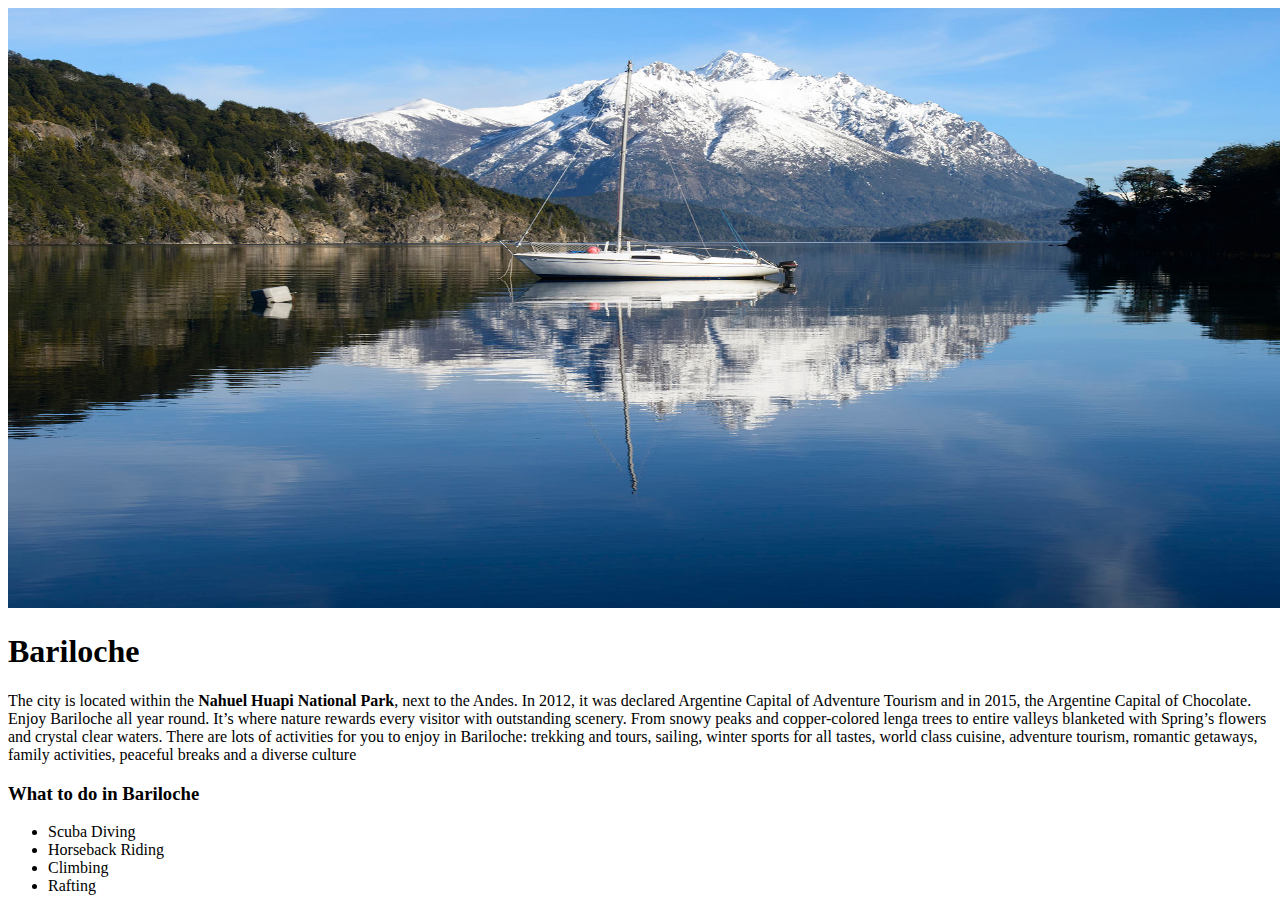
<file: index.html>
<!DOCTYPE html>
<html lang="en">
<head>
    <meta charset="UTF-8">
    <meta http-equiv="X-UA-Compatible" content="IE=edge">
    <meta name="viewport" content="width=device-width, initial-scale=1.0">
    <title>Walter Stamm</title>
</head>
<body>
    <header>
    
        <img src="./images/barilo.jpg" alt="Bariloche" height="600px" width="1300px"> 
    
    </header>

    <h1>Bariloche</h1>

    <p> 
        The city is located within the <b> Nahuel Huapi National Park</b>, next to the Andes. In 2012, it was declared Argentine Capital of Adventure Tourism and in 2015, the Argentine Capital of Chocolate.
        
        Enjoy Bariloche all year round. It’s where nature rewards every visitor with outstanding scenery. From snowy peaks and copper-colored lenga trees to entire valleys blanketed with Spring’s flowers and crystal clear waters.
        
        There are lots of activities for you to enjoy in Bariloche: trekking and tours, sailing, winter sports for all tastes, world class cuisine, adventure tourism, romantic getaways, family activities, peaceful breaks and a diverse culture</p>


        <h3>What to do in Bariloche</h3>

        <ul>
            <li>Scuba Diving</li>
            <li>Horseback Riding</li>
            <li>Climbing</li>
            <li>Rafting</li>
        </ul>
    
</body>
</html>
</file>
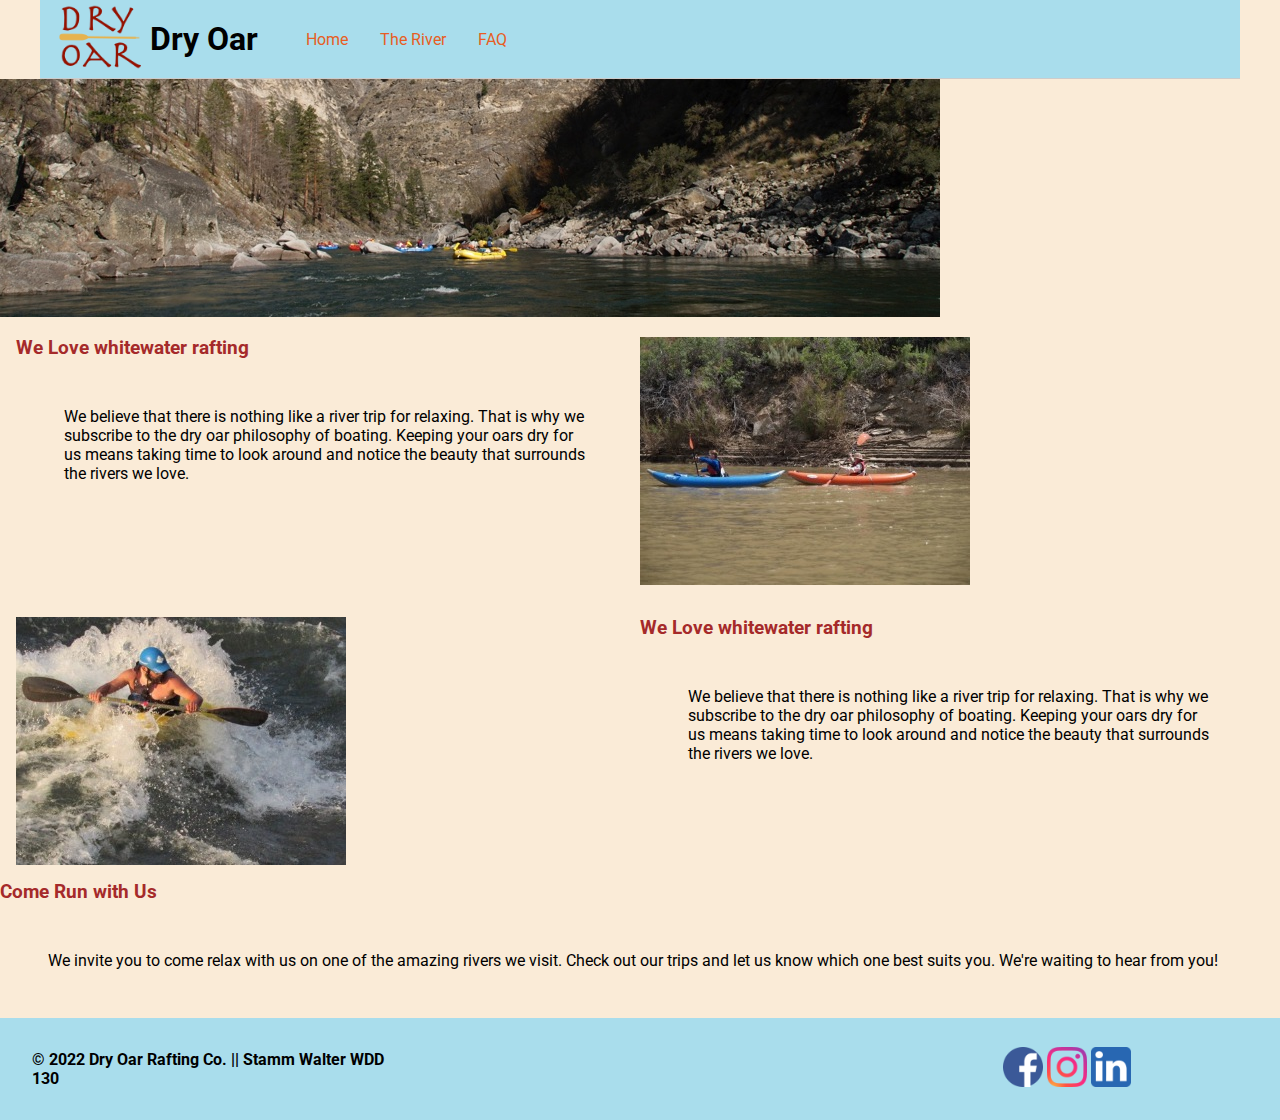
<file: rafting/index.html>
<!DOCTYPE html>
<html lang="en">
<head>
    <meta charset="UTF-8">
    <meta http-equiv="X-UA-Compatible" content="IE=edge">
    <meta name="viewport" content="width=device-width, initial-scale=1.0">
    <meta name="description" content="Rafting website">
    <link rel="stylesheet" href="./css/style.css">
    <link rel="preconnect" href="https://fonts.googleapis.com">
    <link rel="preconnect" href="https://fonts.gstatic.com" crossorigin>
    <link href="https://fonts.googleapis.com/css2?family=Roboto:wght@300&display=swap" rel="stylesheet">
    <title>Dry Oar</title>
</head>
<body>
    
    <header>
        <picture class="logo">
        <img src="./images/dryoarlogo.png" alt="Dry Oar"> 
    </picture>
        <h1>Dry Oar</h1>
        <nav>
            <ul>
                <li><a href="index.html">Home</a></li>
                <li><a href="rivers.html">The River</a></li>
                <li><a href="FAQ.html">FAQ</a></li>
            </ul>
        </nav>
        
    </header>



    <main>
        <div>
        <picture>
            <img src="./images/river-wide3.jpg" alt="River" class="imgHead">
        </picture>
    </div>
        <section class="sectionOne">
            <div class="divOne">
                <h3>We Love whitewater rafting</h3>
                <p>We believe that there is nothing like a river trip for relaxing. That is why we subscribe to the dry oar philosophy of boating. Keeping your oars dry for us means taking time to look around and notice the beauty that surrounds the rivers we love.</p>
            </div>
            <img src="images/salmon-kayak.jpeg" alt="Kayak">
        </section>
        
        <section class="sectionTwo">
            <div class="divTwo">
                <h3>We Love whitewater rafting</h3>
                <p>We believe that there is nothing like a river trip for relaxing. That is why we subscribe to the dry oar philosophy of boating. Keeping your oars dry for us means  taking time to look around and notice the beauty that surrounds the rivers we love.</p>
            </div>
            <img src="./images/salmon-boats.jpeg" alt="Boats">
        </section>

        <section class="finalSection">
            <h3>Come Run with Us</h3>
            <p>We invite you to come relax with us on one of the amazing rivers we visit.

                Check out our trips and let us know which one best suits you.
                
                We're waiting to hear from you!</p>
        </section>
    </main>

    <footer>
            <div class="author">
            <h4>© 2022 Dry Oar Rafting Co. || Stamm Walter WDD 130</h4>
            </div>
            <div class="conteinerFooter">
                <div class="socialMedia">
            <a href="https://www.facebook.com/"><img src="./images/facebook.png" alt="Facebook"></a>
             <a href="https://www.instagram.com/"> <img src="./images/instagram.png" alt="Instagram"></a>
            <a href="https://www.linkedin.com/"><img src="./images/linkedin.png" alt="Linkedin"></a>
            </div>
        </div>
    </footer>
    
    
</body>
</html>
</file>
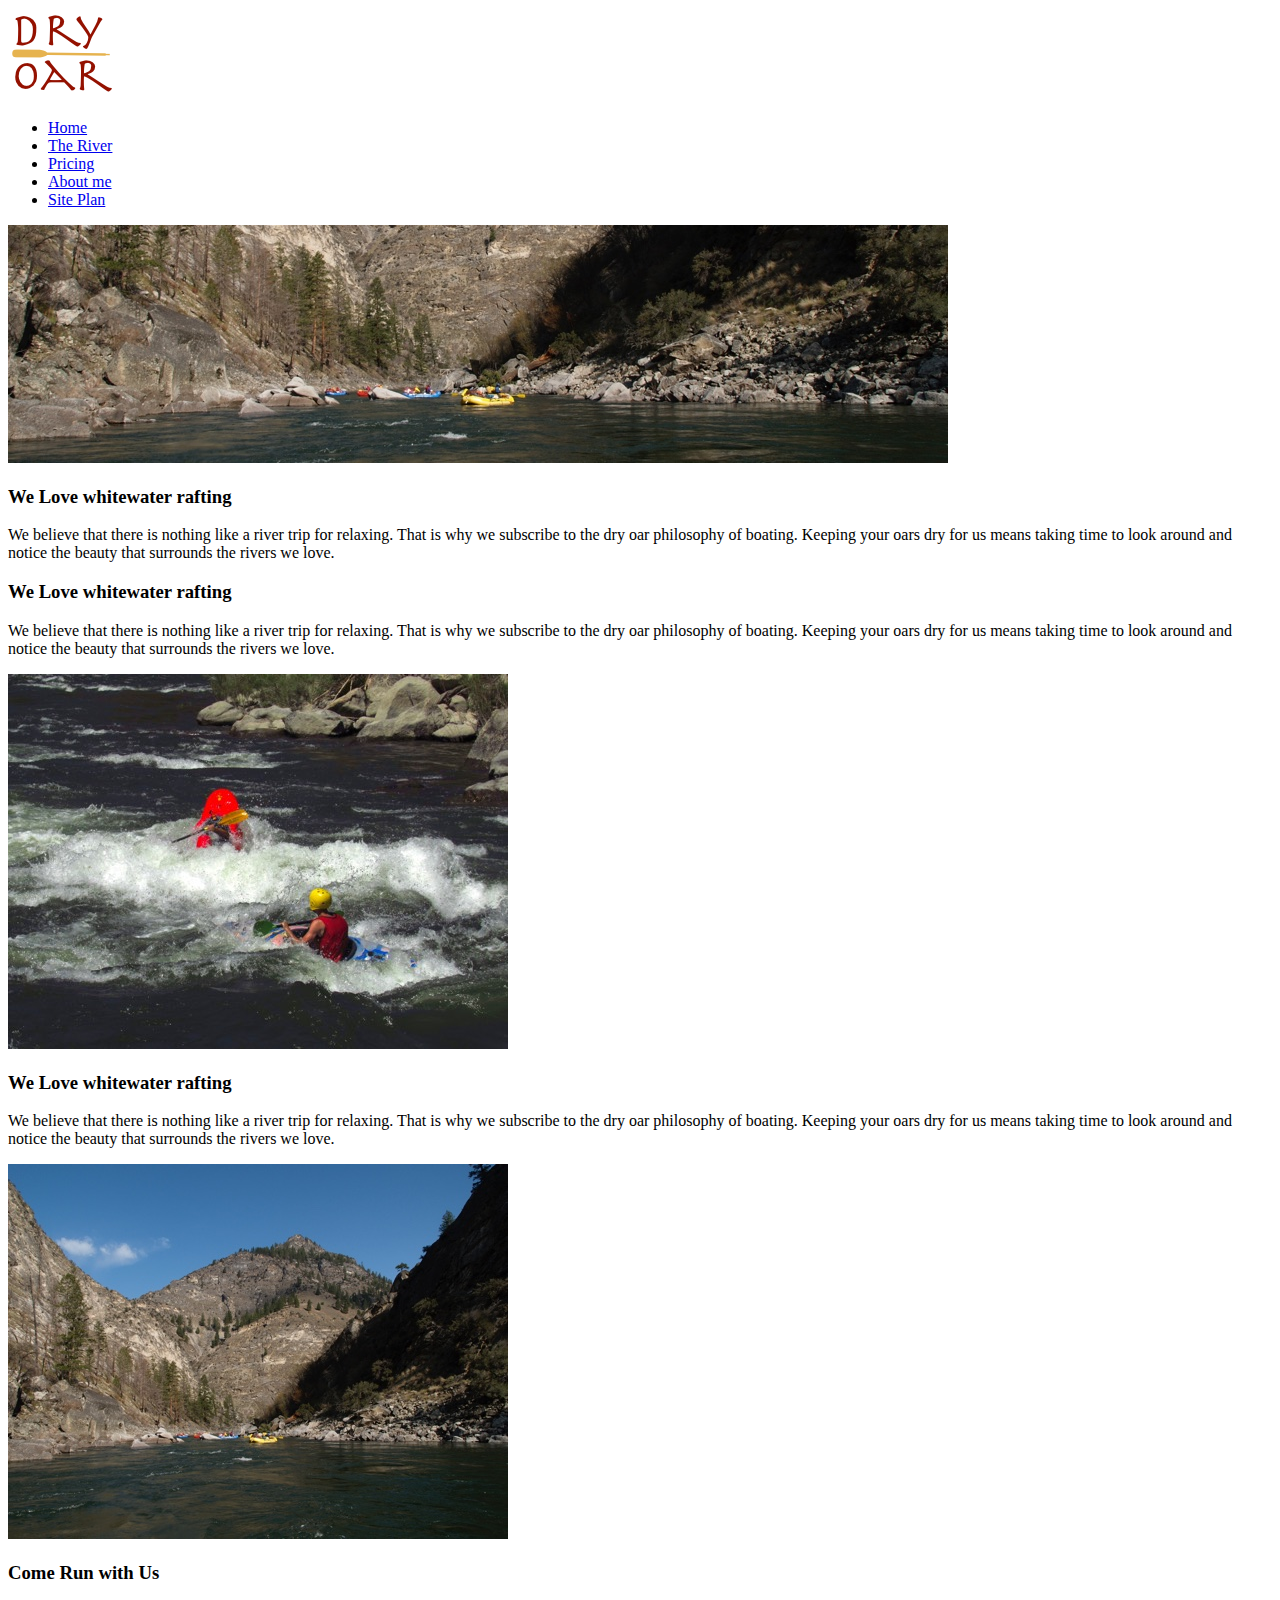
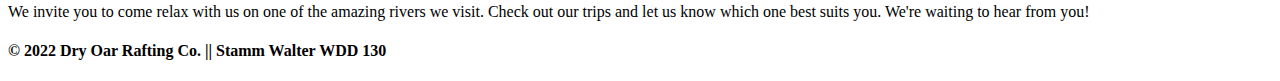
<file: week3/index.html>
<!DOCTYPE html>
<html lang="en">
<head>
    <meta charset="UTF-8">
    <meta http-equiv="X-UA-Compatible" content="IE=edge">
    <meta name="viewport" content="width=device-width, initial-scale=1.0">
    <meta name="description" content="Rafting website">
    <title>Dry Oar</title>
</head>
<body>
    <header>
        <img src="./images/dryoarlogo.png" alt="Dry Oar">
        <nav>
            <ul>
                <li><a href="#">Home</a></li>
                <li><a href="#">The River</a></li>
                <li><a href="#">Pricing</a></li>
                <li><a href="#">About me</a></li>
                <li><a href="#">Site Plan</a></li>
            </ul>
        </nav>

        <img src="./images/river-wide3.jpg" alt="River">
    </header>
    <main>
        <section>
            <h3>We Love whitewater rafting</h3>
            <p>We believe that there is nothing like a river trip for relaxing. That is why we subscribe to the dry oar philosophy of boating. Keeping your oars dry for us means taking time to look around and notice the beauty that surrounds the rivers we love.</p>
        </section>

        <section>
            <h3>We Love whitewater rafting</h3>
            <p>We believe that there is nothing like a river trip for relaxing. That is why we subscribe to the dry oar philosophy of boating. Keeping your oars dry for us means taking time to look around and notice the beauty that surrounds the rivers we love.</p>

            <img src="./images/salmon-kayak4.jpg" alt="Kayak">
        </section>
        
        <section>
            <h3>We Love whitewater rafting</h3>
            <p>We believe that there is nothing like a river trip for relaxing. That is why we subscribe to the dry oar philosophy of boating. Keeping your oars dry for us means taking time to look around and notice the beauty that surrounds the rivers we love.</p>

            <img src="./images/salmon-boats.jpg" alt="Boats">
        </section>

        <section>
            <h3>Come Run with Us</h3>
            <p>We invite you to come relax with us on one of the amazing rivers we visit.

                Check out our trips and let us know which one best suits you.
                
                We're waiting to hear from you!</p>
        </section>
    </main>

    <footer>
        <h4>© 2022 Dry Oar Rafting Co. || Stamm Walter WDD 130</h4>
    </footer>
</body>
</html>
</file>
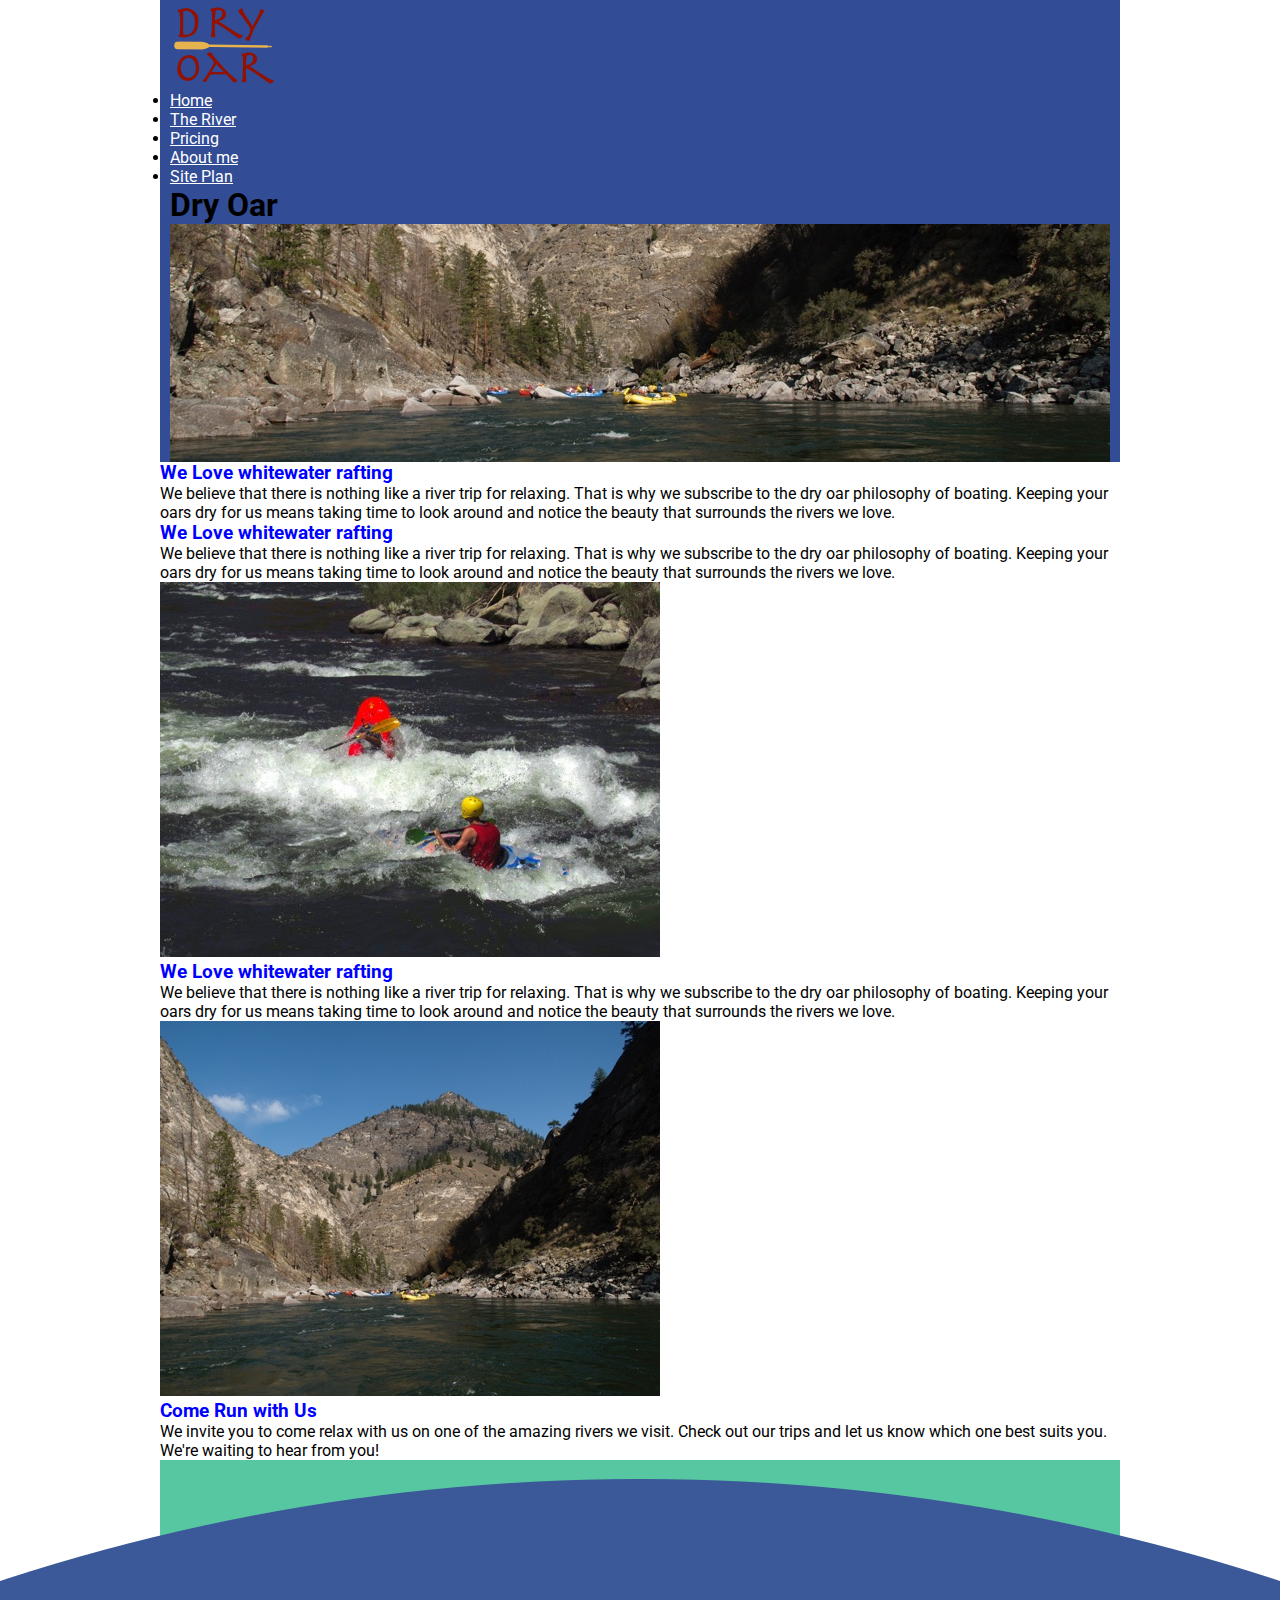
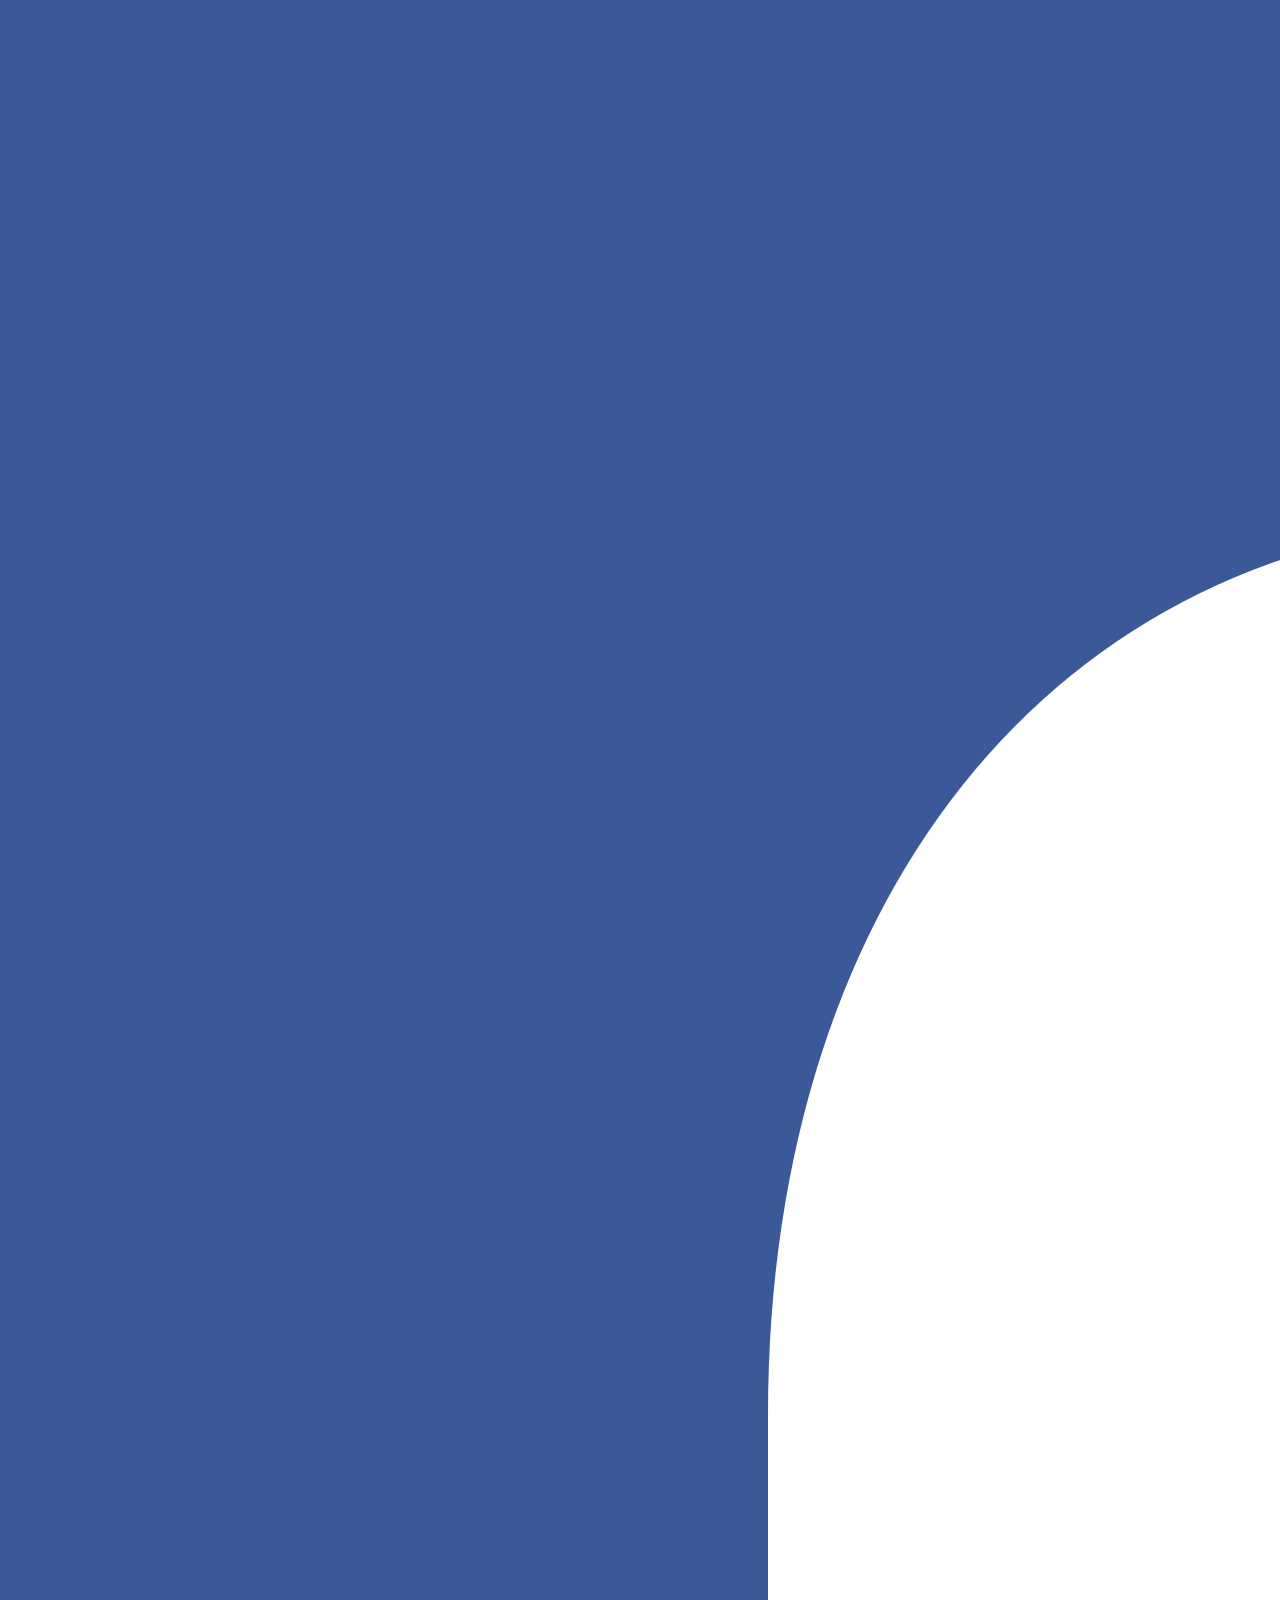
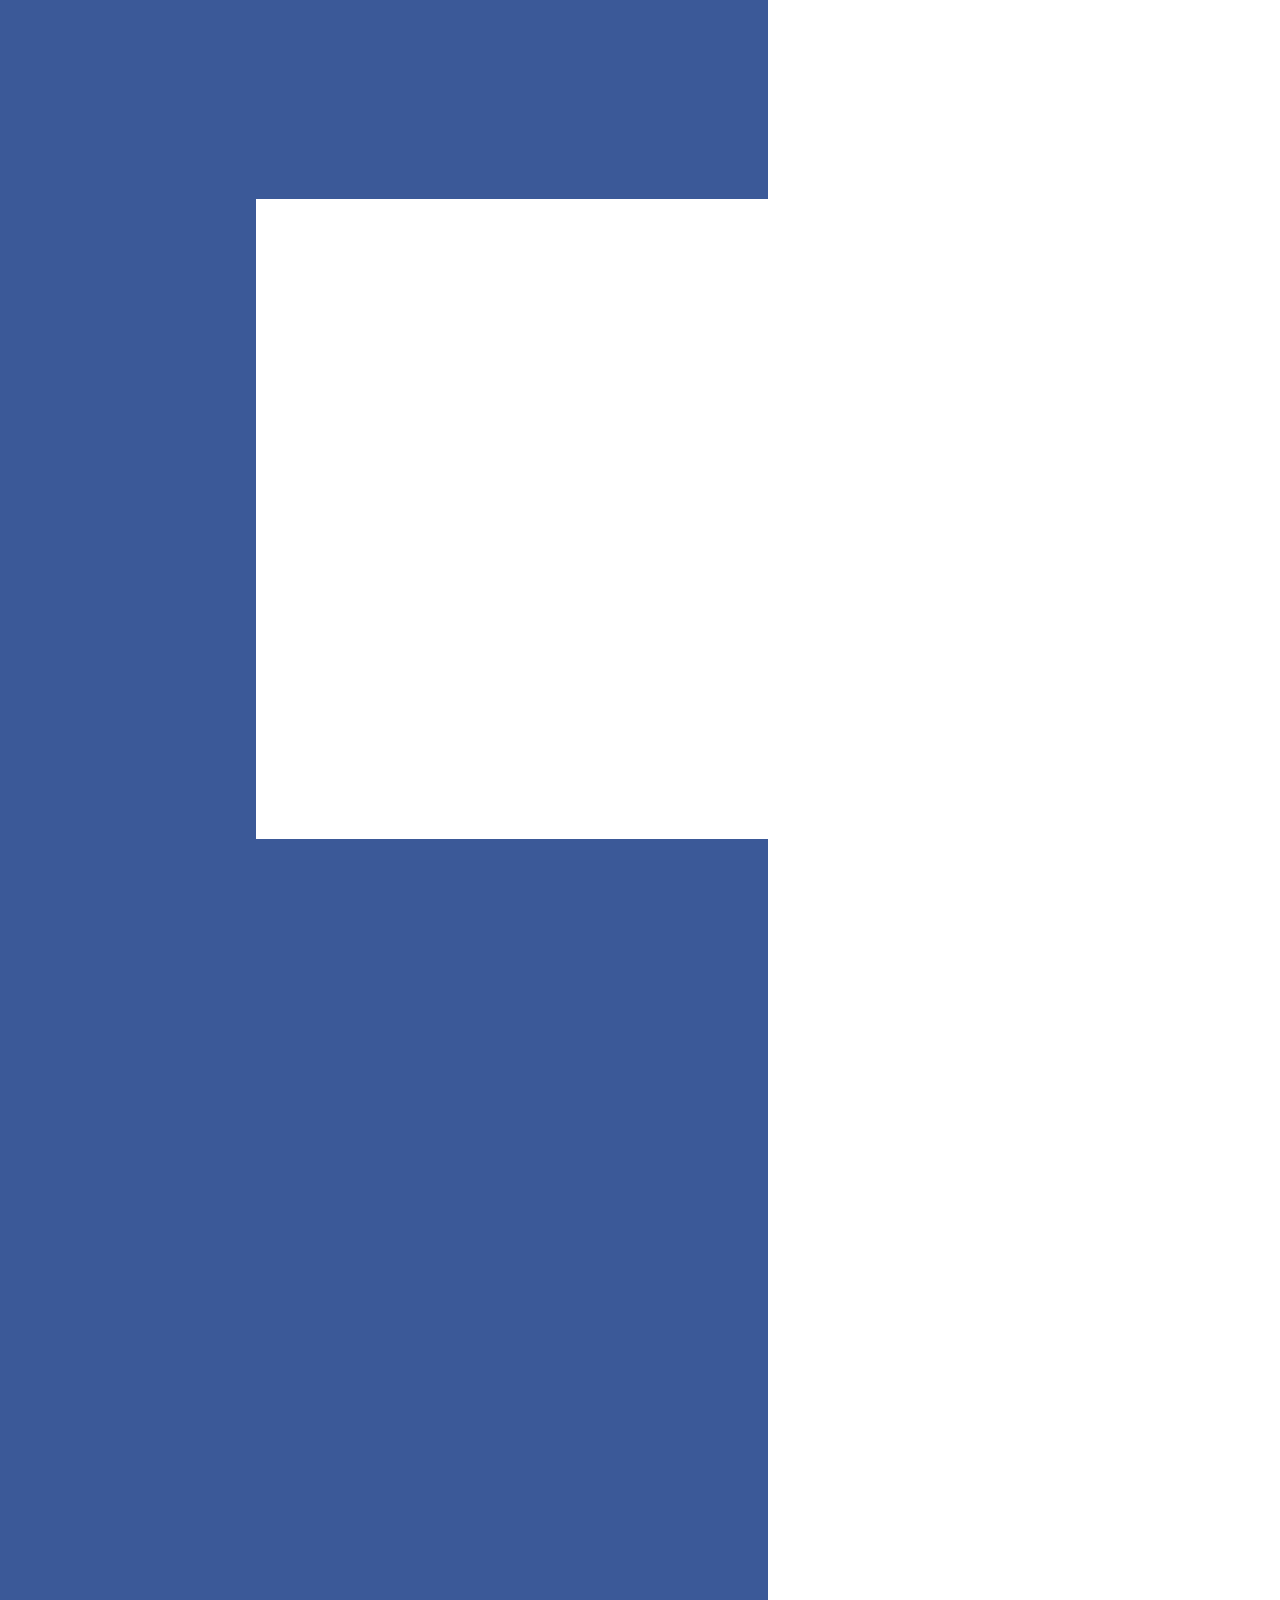
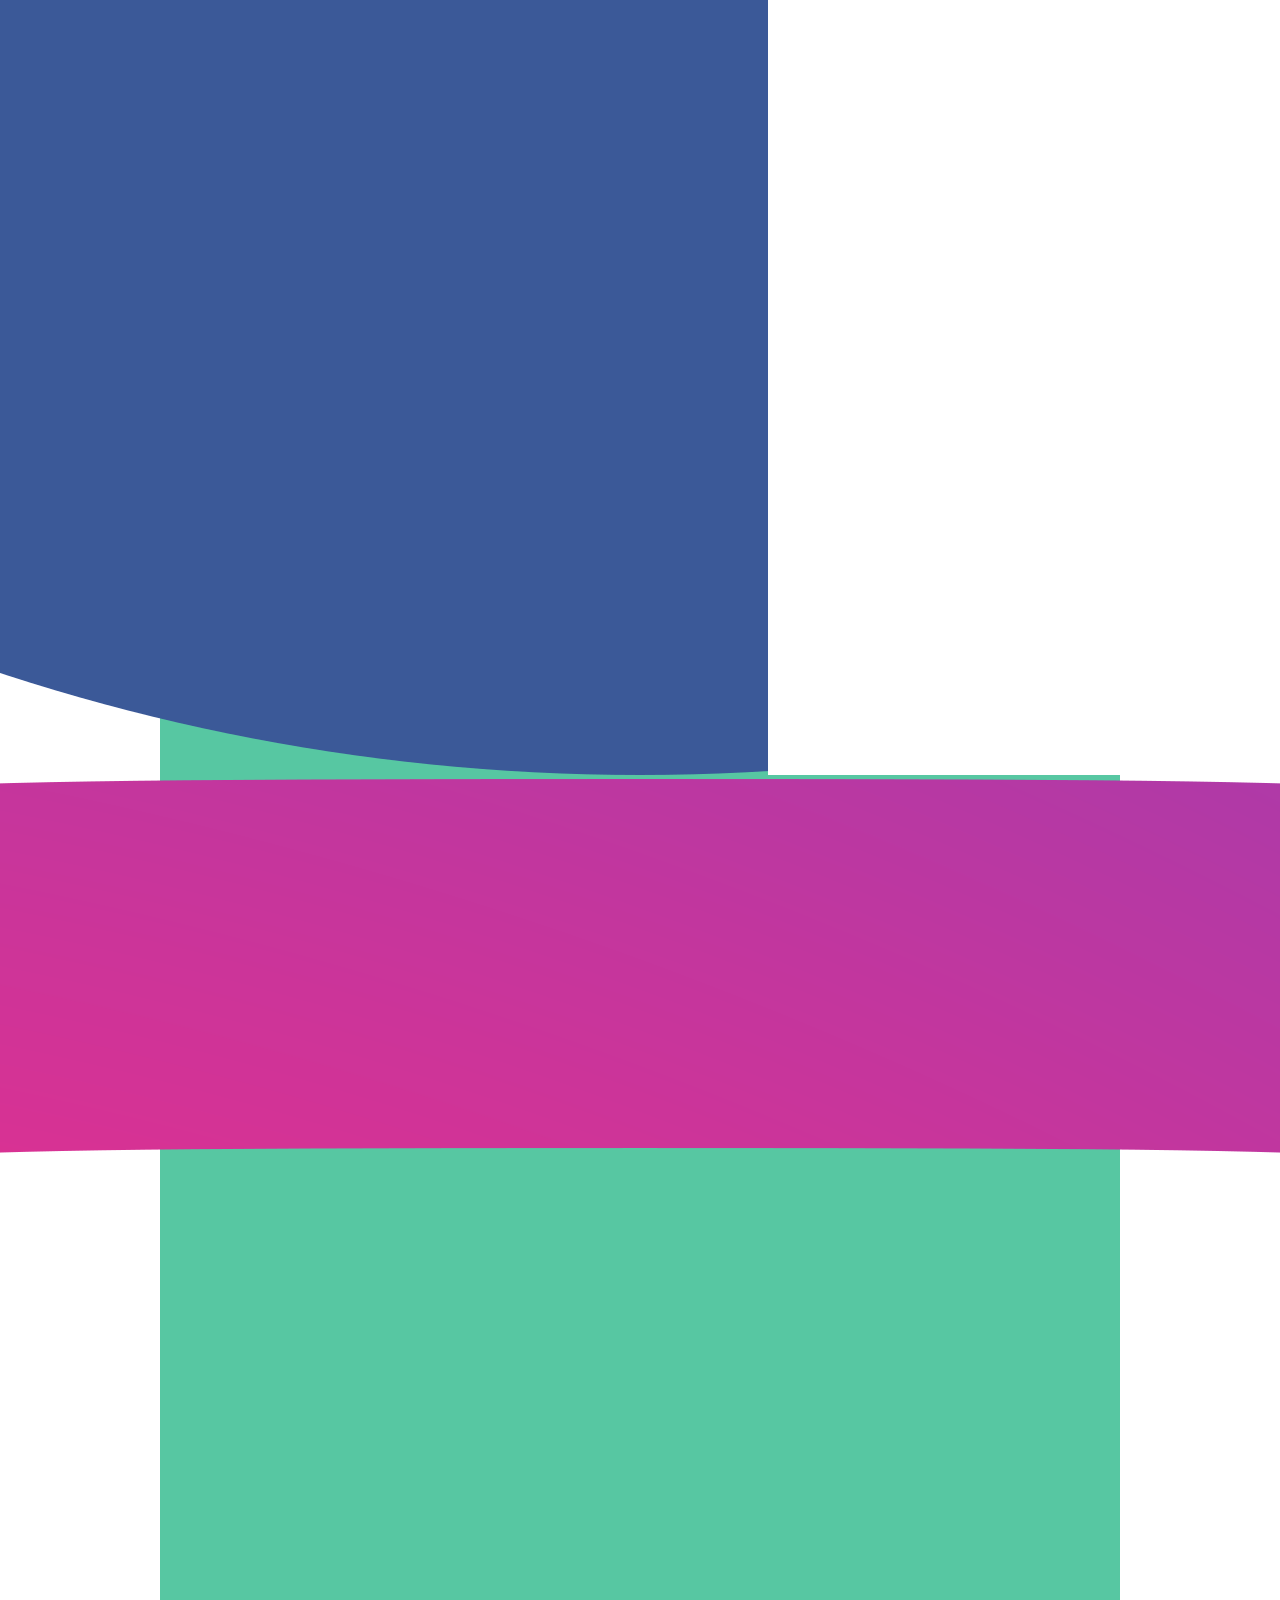
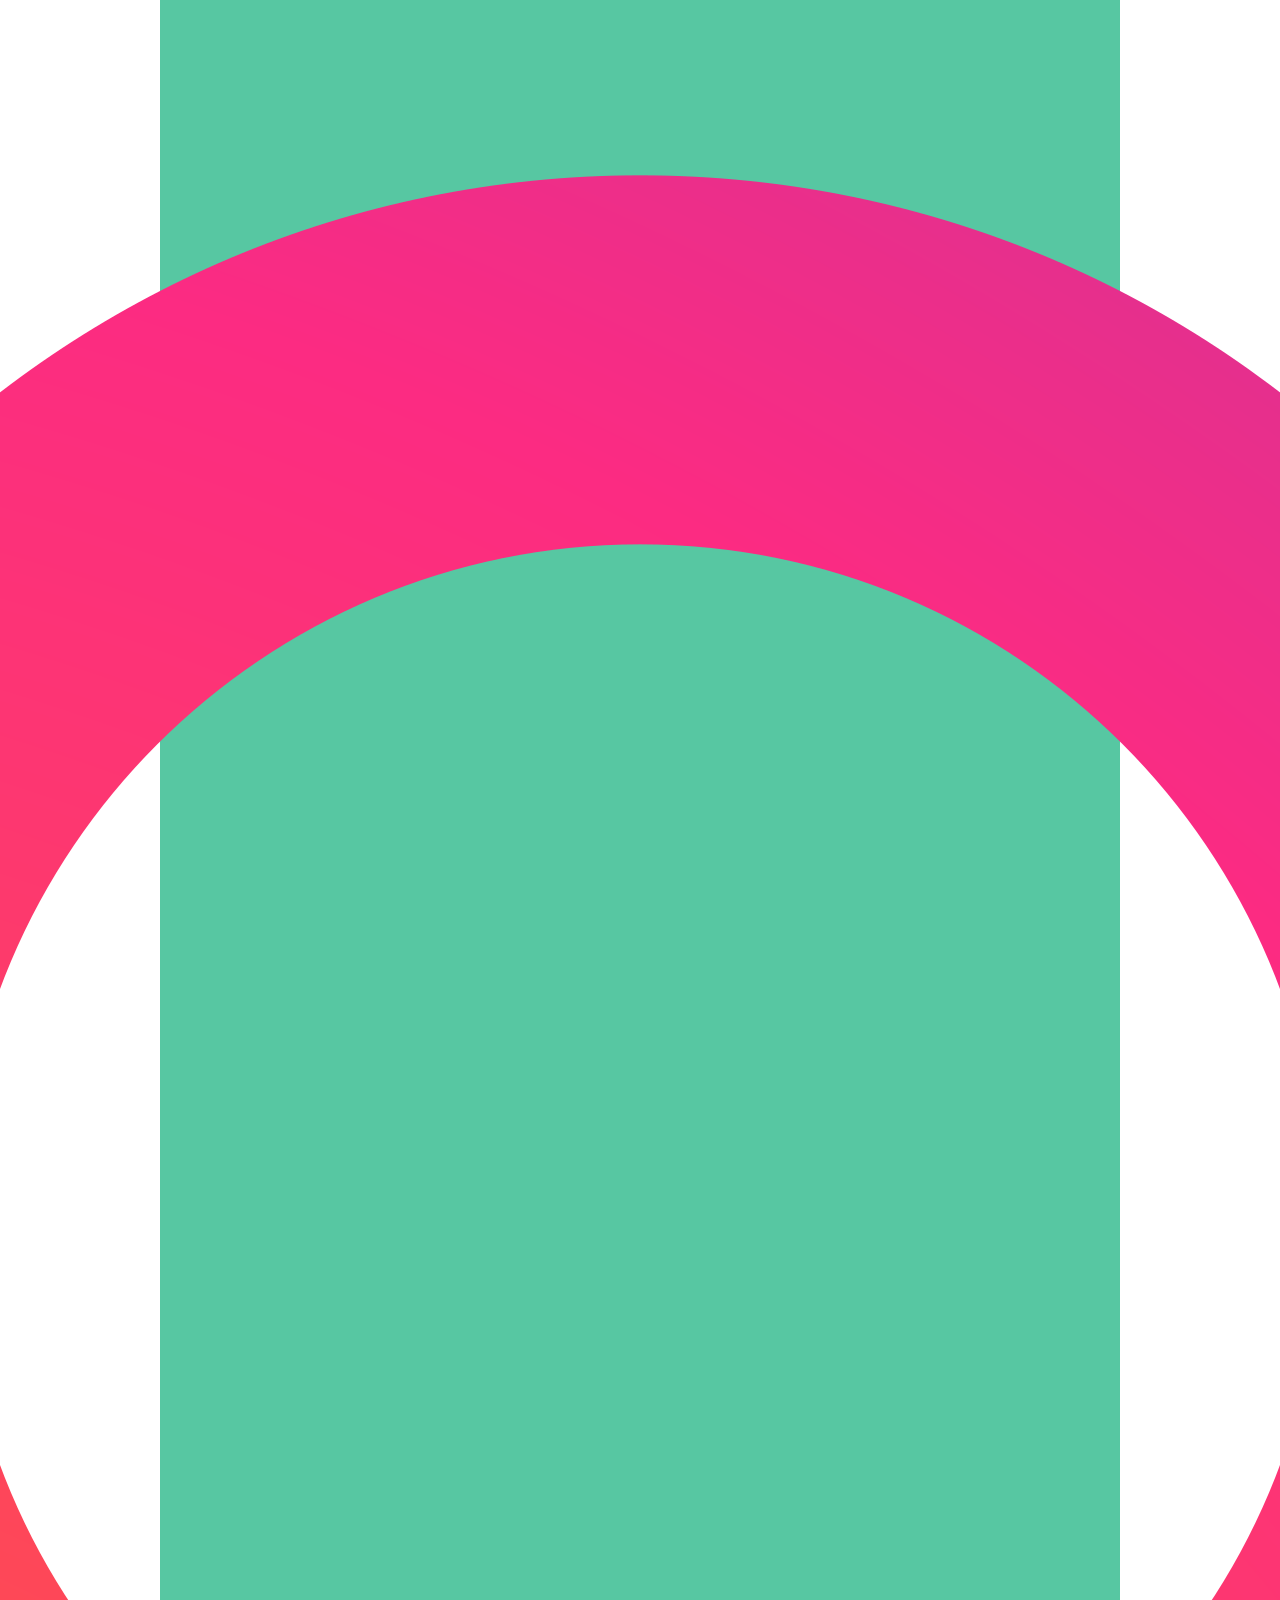
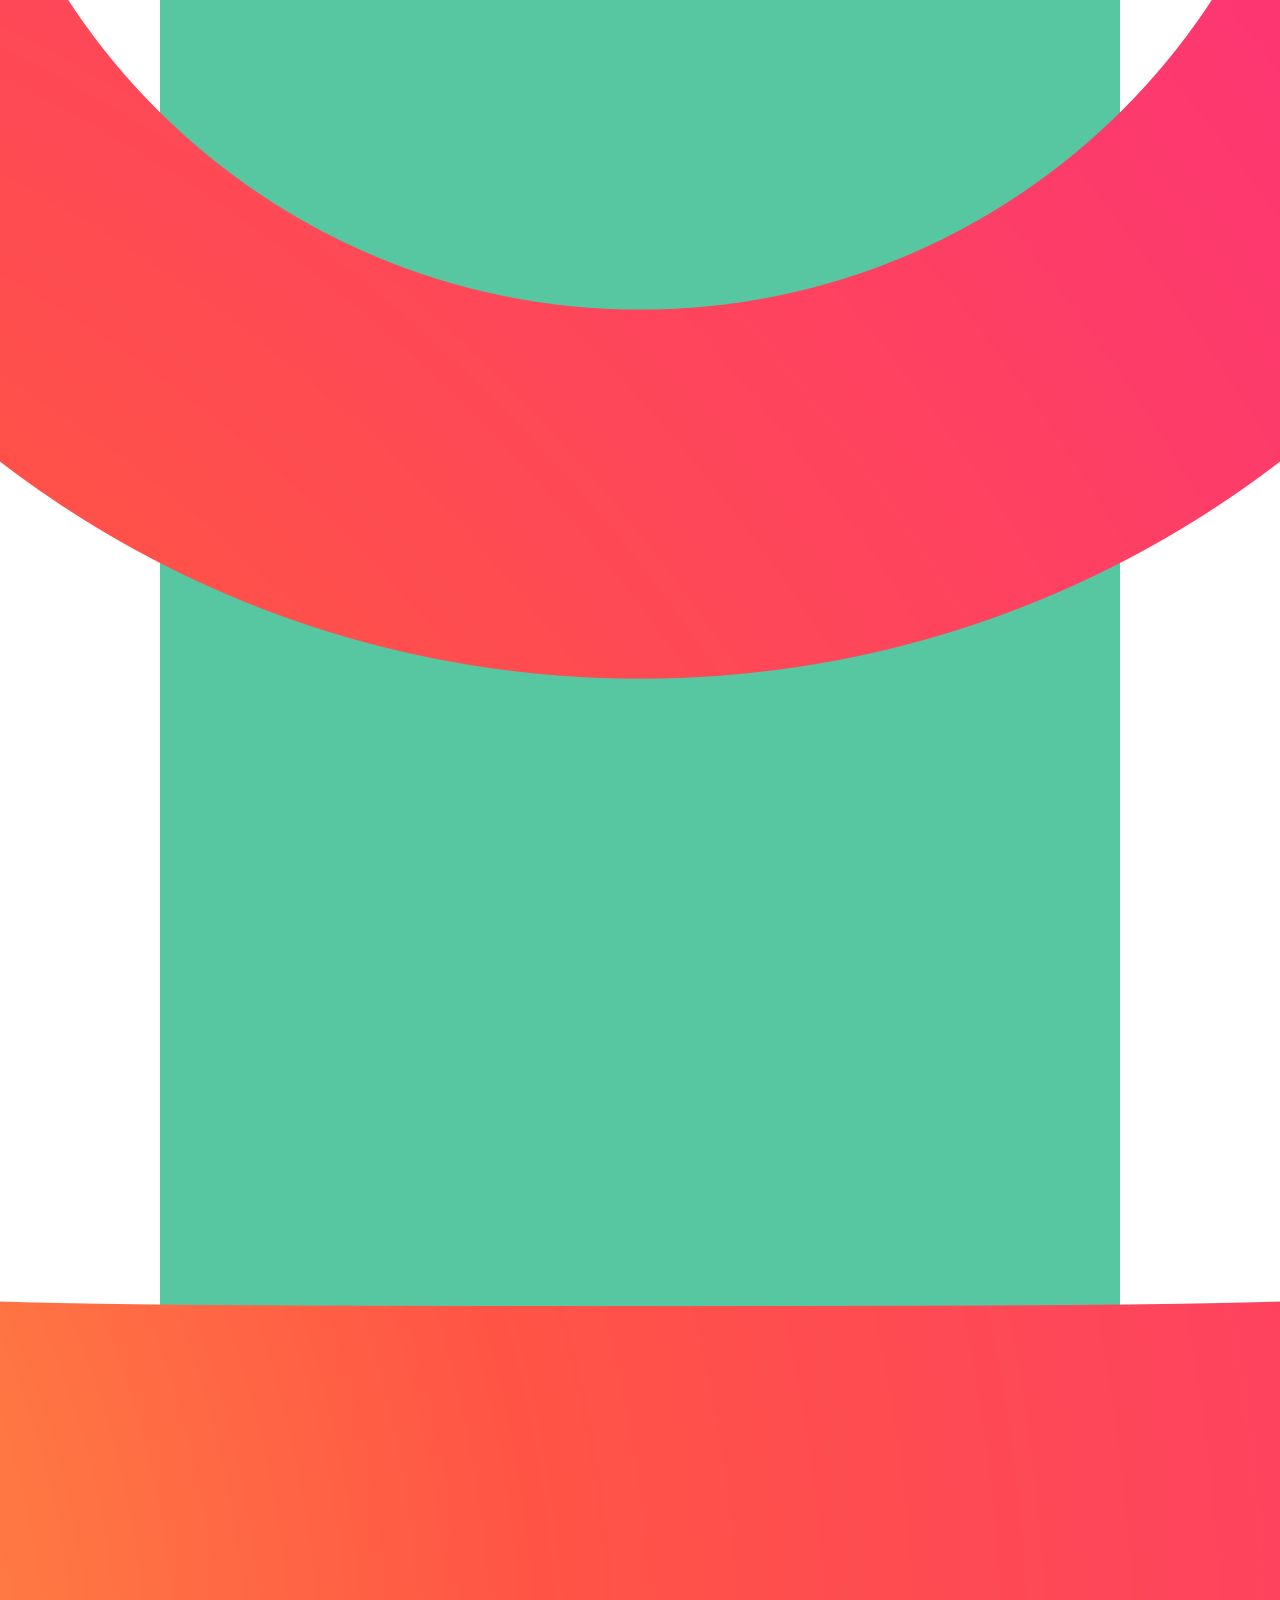
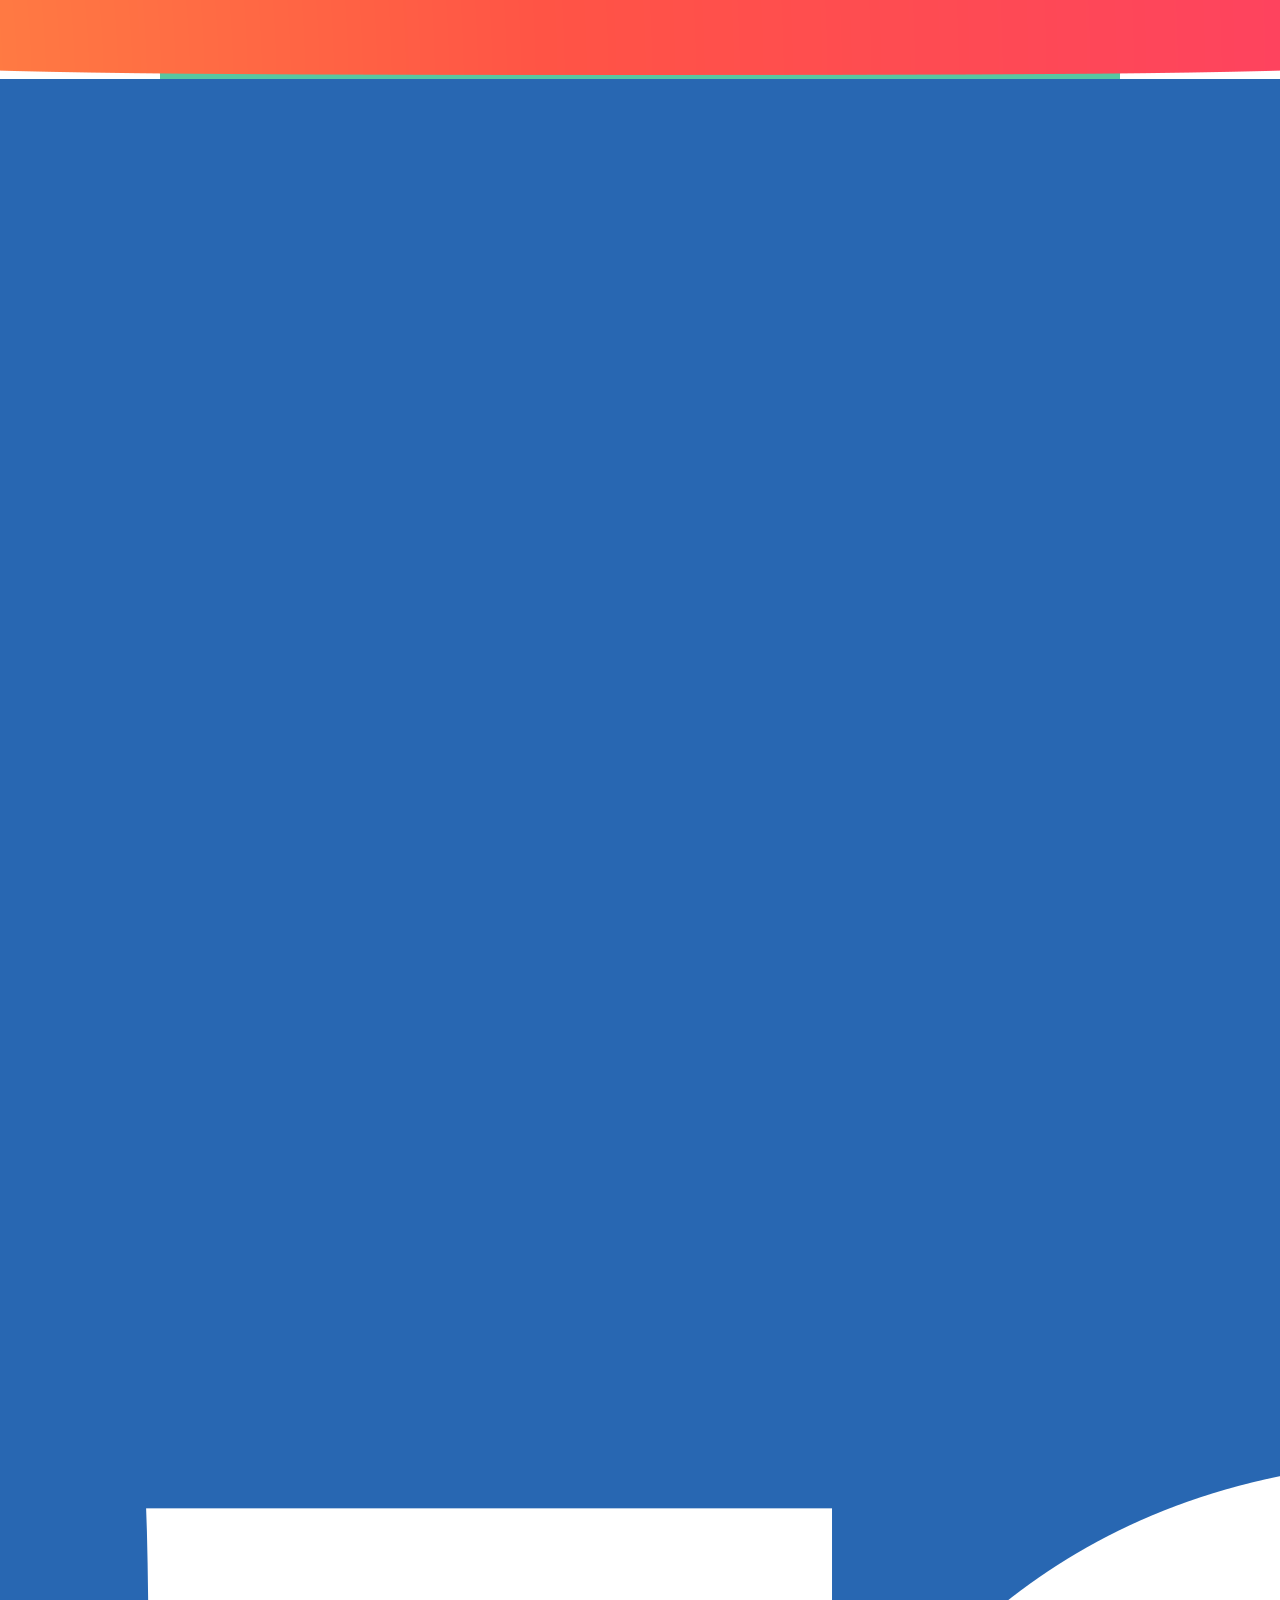
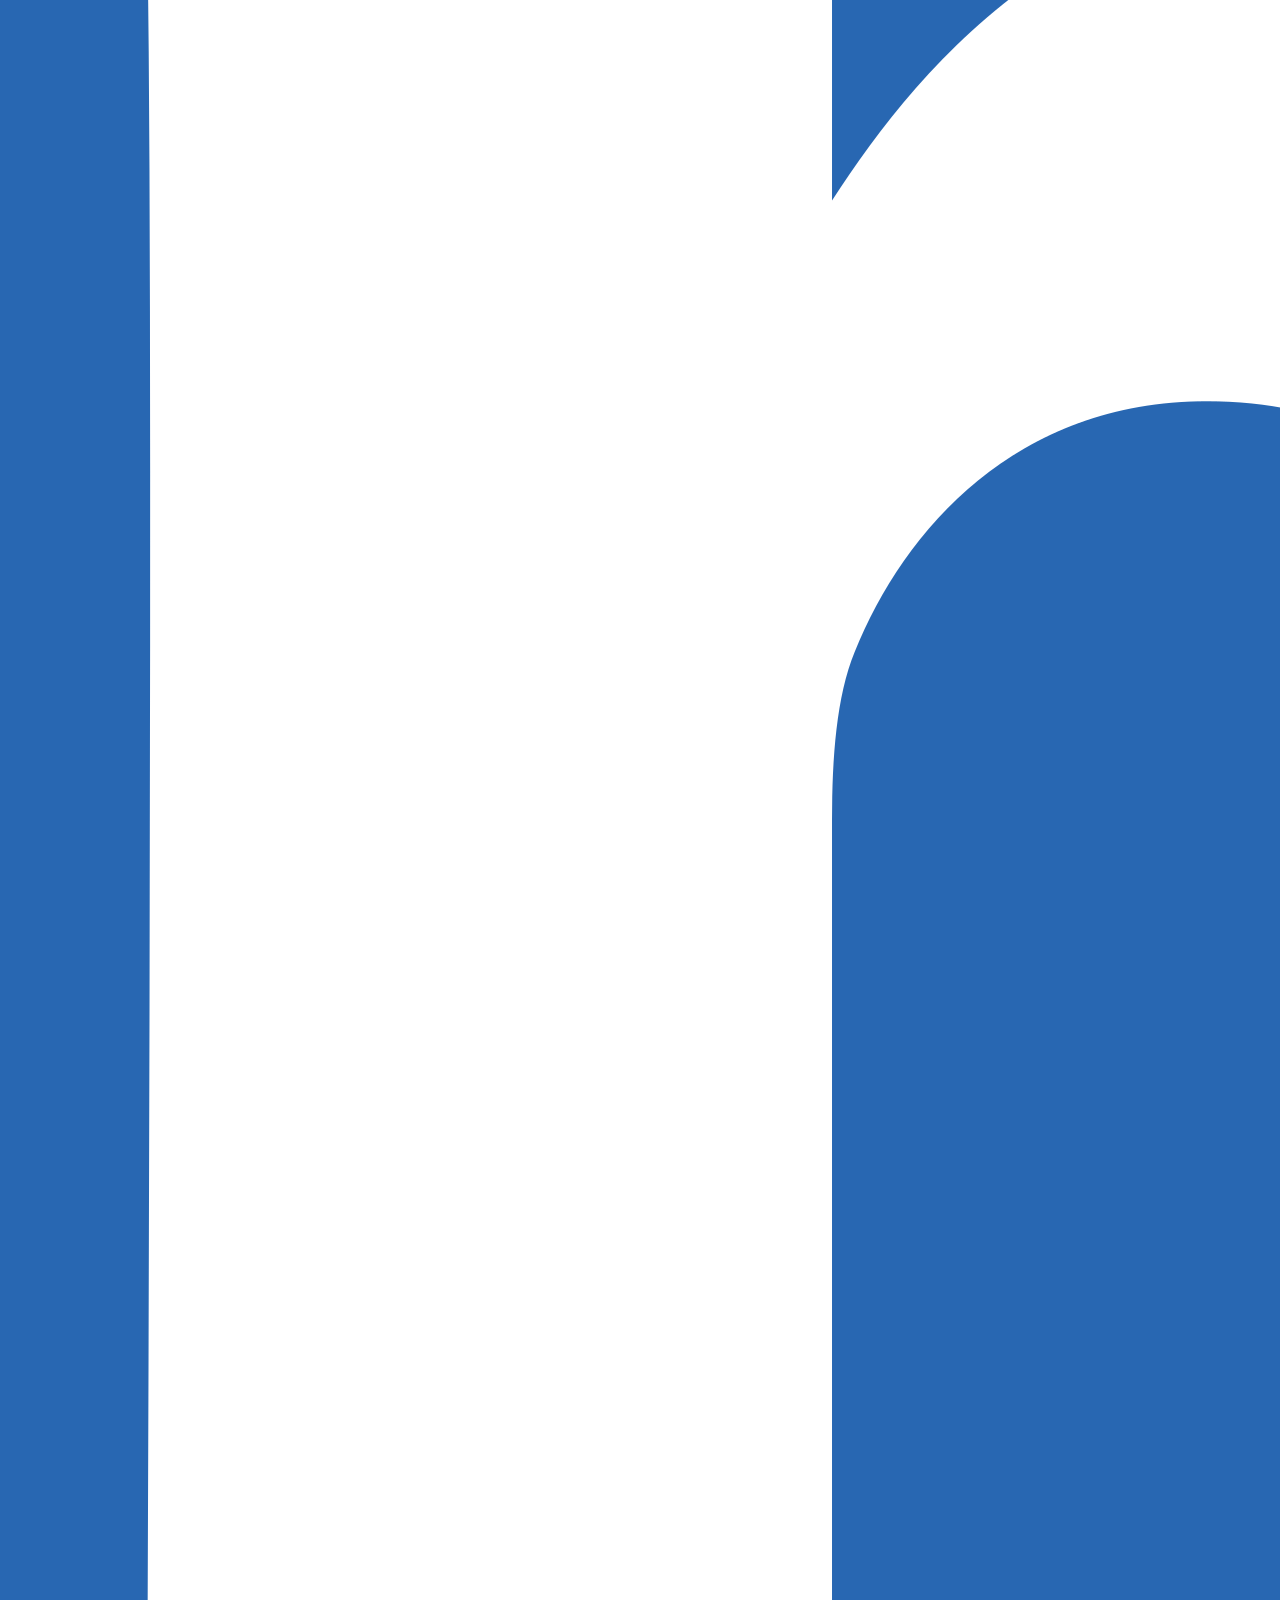
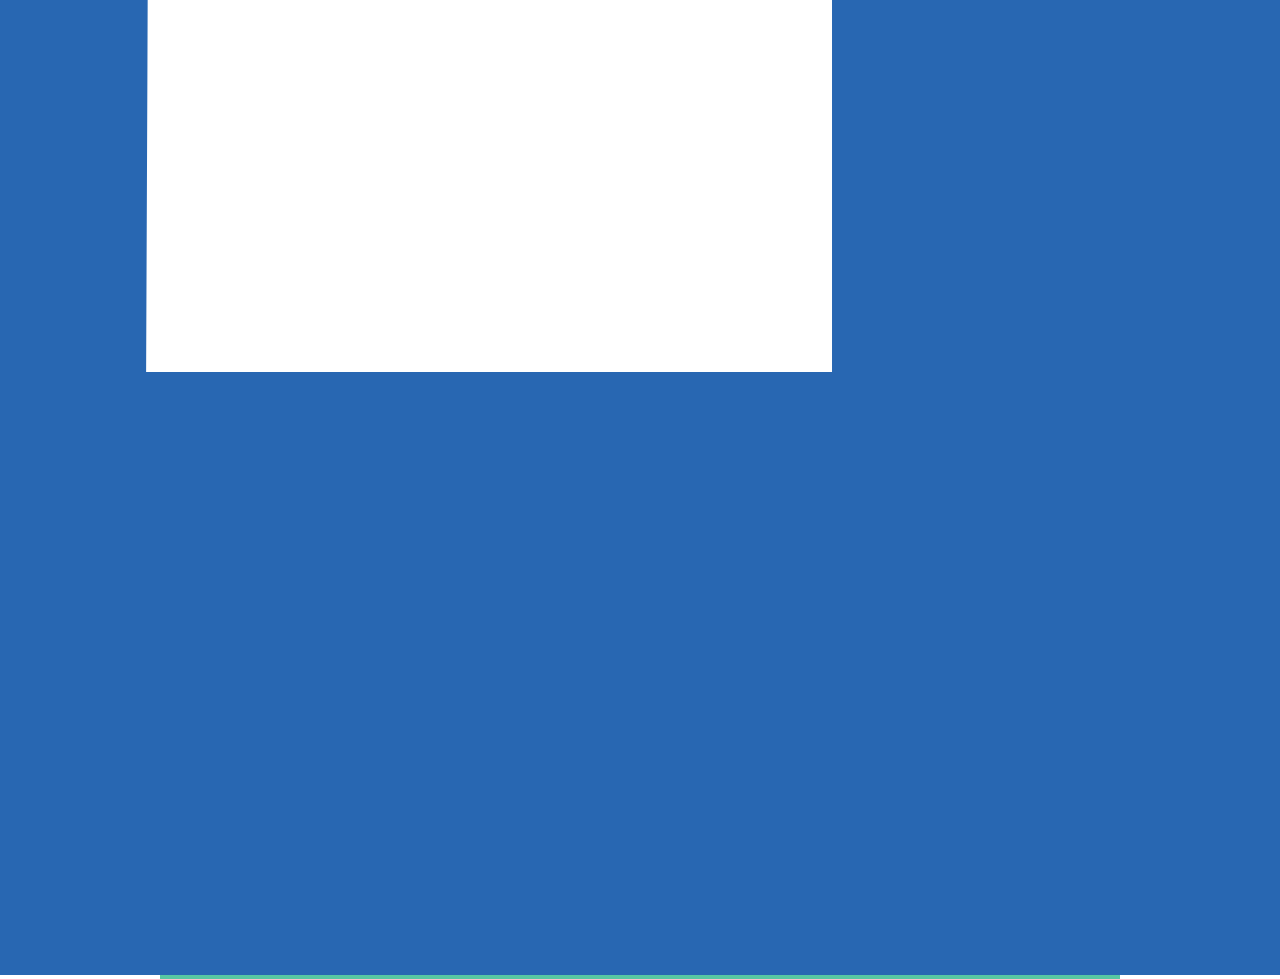
<file: week4/index.html>
<!DOCTYPE html>
<html lang="en">
<head>
    <meta charset="UTF-8">
    <meta http-equiv="X-UA-Compatible" content="IE=edge">
    <meta name="viewport" content="width=device-width, initial-scale=1.0">
    <meta name="description" content="Rafting website">
    <link rel="stylesheet" href="./css/style.css">
    <link rel="preconnect" href="https://fonts.googleapis.com">
    <link rel="preconnect" href="https://fonts.gstatic.com" crossorigin>
    <link href="https://fonts.googleapis.com/css2?family=Roboto:wght@300&display=swap" rel="stylesheet">
    <title>Dry Oar</title>
</head>
<body>
    <div class="page">
    <header>
        <img src="./images/dryoarlogo.png" alt="Dry Oar">
        <nav>
            <ul>
                <li><a href="index.html">Home</a></li>
                <li><a href="index.html">The River</a></li>
                <li><a href="index.html">Pricing</a></li>
                <li><a href="index.html">About me</a></li>
                <li><a href="index.html">Site Plan</a></li>
            </ul>
        </nav>
        <h1>Dry Oar</h1>
        <img src="./images/river-wide3.jpg" alt="River">
    </header>
    <main>
        <section>
            <h3>We Love whitewater rafting</h3>
            <p>We believe that there is nothing like a river trip for relaxing. That is why we subscribe to the dry oar philosophy of boating. Keeping your oars dry for us means taking time to look around and notice the beauty that surrounds the rivers we love.</p>
        </section>

        <section>
            <h3>We Love whitewater rafting</h3>
            <p>We believe that there is nothing like a river trip for relaxing. That is why we subscribe to the dry oar philosophy of boating. Keeping your oars dry for us means taking time to look around and notice the beauty that surrounds the rivers we love.</p>

            <img src="./images/salmon-kayak4.jpg" alt="Kayak">
        </section>
        
        <section>
            <h3>We Love whitewater rafting</h3>
            <p>We believe that there is nothing like a river trip for relaxing. That is why we subscribe to the dry oar philosophy of boating. Keeping your oars dry for us means taking time to look around and notice the beauty that surrounds the rivers we love.</p>

            <img src="./images/salmon-boats.jpg" alt="Boats">
        </section>

        <section>
            <h3>Come Run with Us</h3>
            <p>We invite you to come relax with us on one of the amazing rivers we visit.

                Check out our trips and let us know which one best suits you.
                
                We're waiting to hear from you!</p>
        </section>
    </main>

    <footer>
        <h4>© 2022 Dry Oar Rafting Co. || Stamm Walter WDD 130</h4>
        <a href="https://www.facebook.com/"><img src="./images/facebook.png" alt="Facebook"></a>
       <a href="https://www.instagram.com/"> <img src="./images/instagram.png" alt="Instagram"></a>
        <a href="https://www.linkedin.com/"><img src="./images/linkedin.png" alt="Linkedin"></a>
    </footer>
    
    </div>
</body>
</html>
</file>
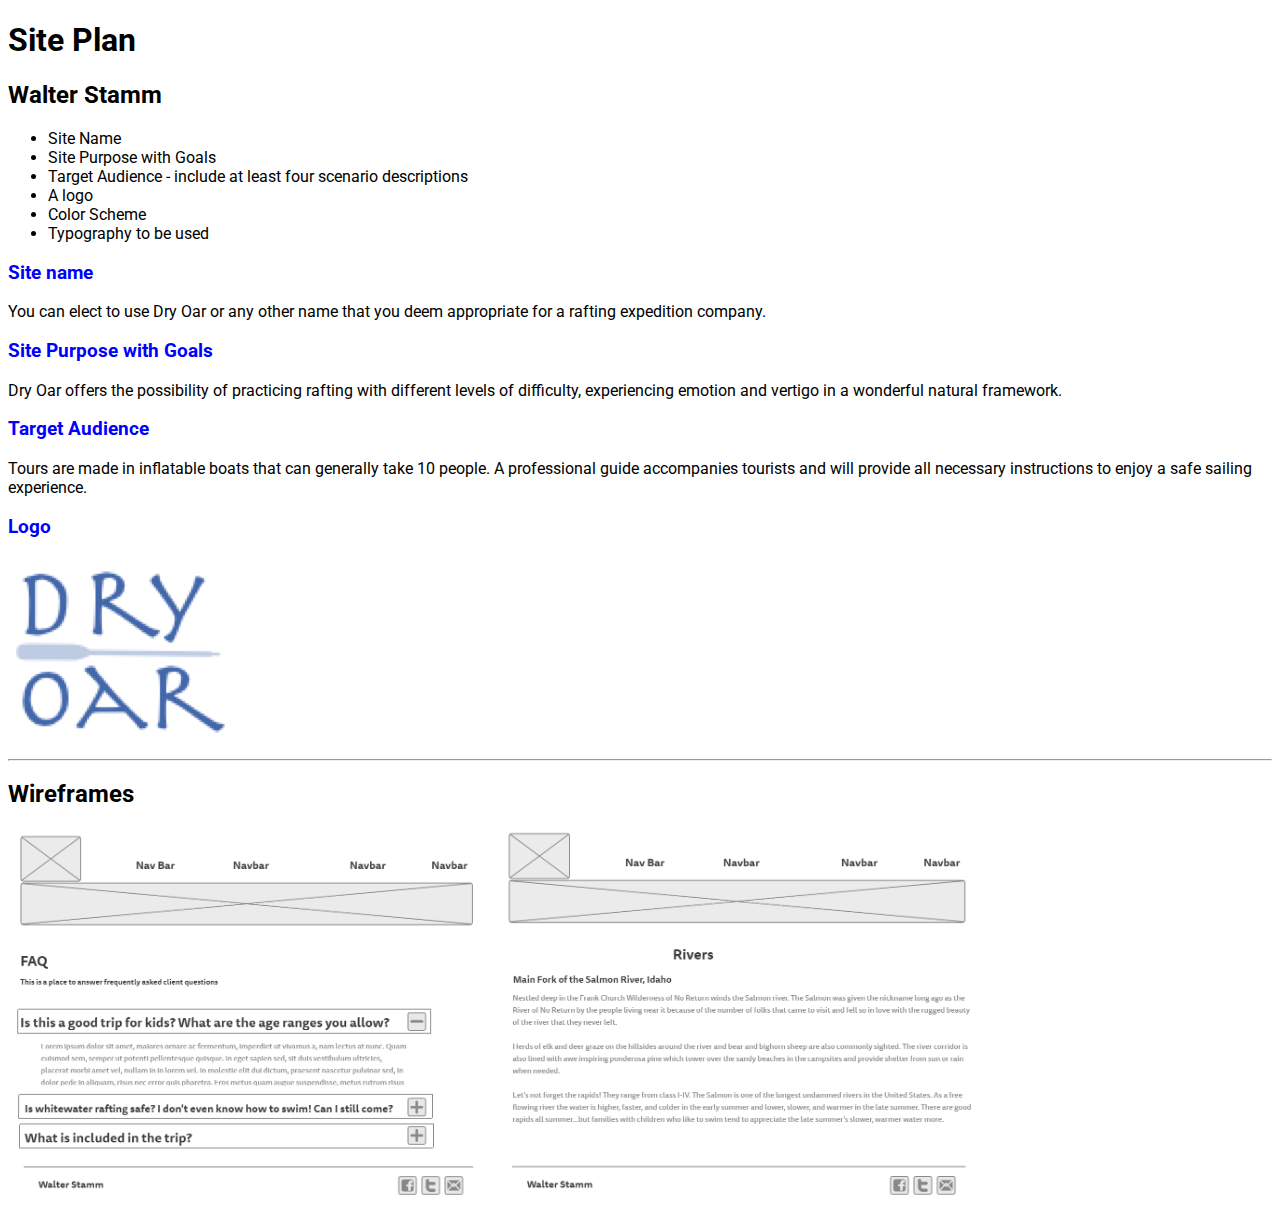
<file: siteplan.html>
<!DOCTYPE html>
<html lang="en">
  <head>
    <meta charset="UTF-8" />
    <meta http-equiv="X-UA-Compatible" content="IE=edge" />
    <meta name="viewport" content="width=device-width, initial-scale=1.0" />
    <link rel="preconnect" href="https://fonts.googleapis.com" />
    <link rel="preconnect" href="https://fonts.gstatic.com" crossorigin />
    <link
      href="https://fonts.googleapis.com/css2?family=Roboto:wght@300&display=swap"
      rel="stylesheet"
    />
    <link rel="stylesheet" href="/css/style.css" />
    <title>Site Plan</title>
  </head>
  <body>
    <header>
      <h1>Site Plan</h1>
      <h2>Walter Stamm</h2>
    </header>

    <nav>
      <ul>
        <li>Site Name</li>
        <li>Site Purpose with Goals</li>
        <li>Target Audience - include at least four scenario descriptions</li>
        <li>A logo</li>
        <li>Color Scheme</li>
        <li>Typography to be used</li>
      </ul>
    </nav>

    <section class="item">
      <h3>Site name</h3>
      <p>
        You can elect to use Dry Oar or any other name that you deem appropriate
        for a rafting expedition company.
      </p>
    </section>

    <section>
      <h3>Site Purpose with Goals</h3>
      <p>
        Dry Oar offers the possibility of practicing rafting with different
        levels of difficulty, experiencing emotion and vertigo in a wonderful
        natural framework.
      </p>
    </section>

    <section>
      <h3>Target Audience</h3>
      <p>
        Tours are made in inflatable boats that can generally take 10 people. A
        professional guide accompanies tourists and will provide all necessary
        instructions to enjoy a safe sailing experience.
      </p>
    </section>

    <section>
      <h3>Logo</h3>
      <img src="./images/bluelogo.png" alt="Logo" />
    </section>

    <hr>
    <h2>
      Wireframes
    </h2>

    <img src="WireFrames/FAQ.png" alt="">
    <img src="WireFrames/Rivers.png" alt="">

    



  </body>
</html>
</file>
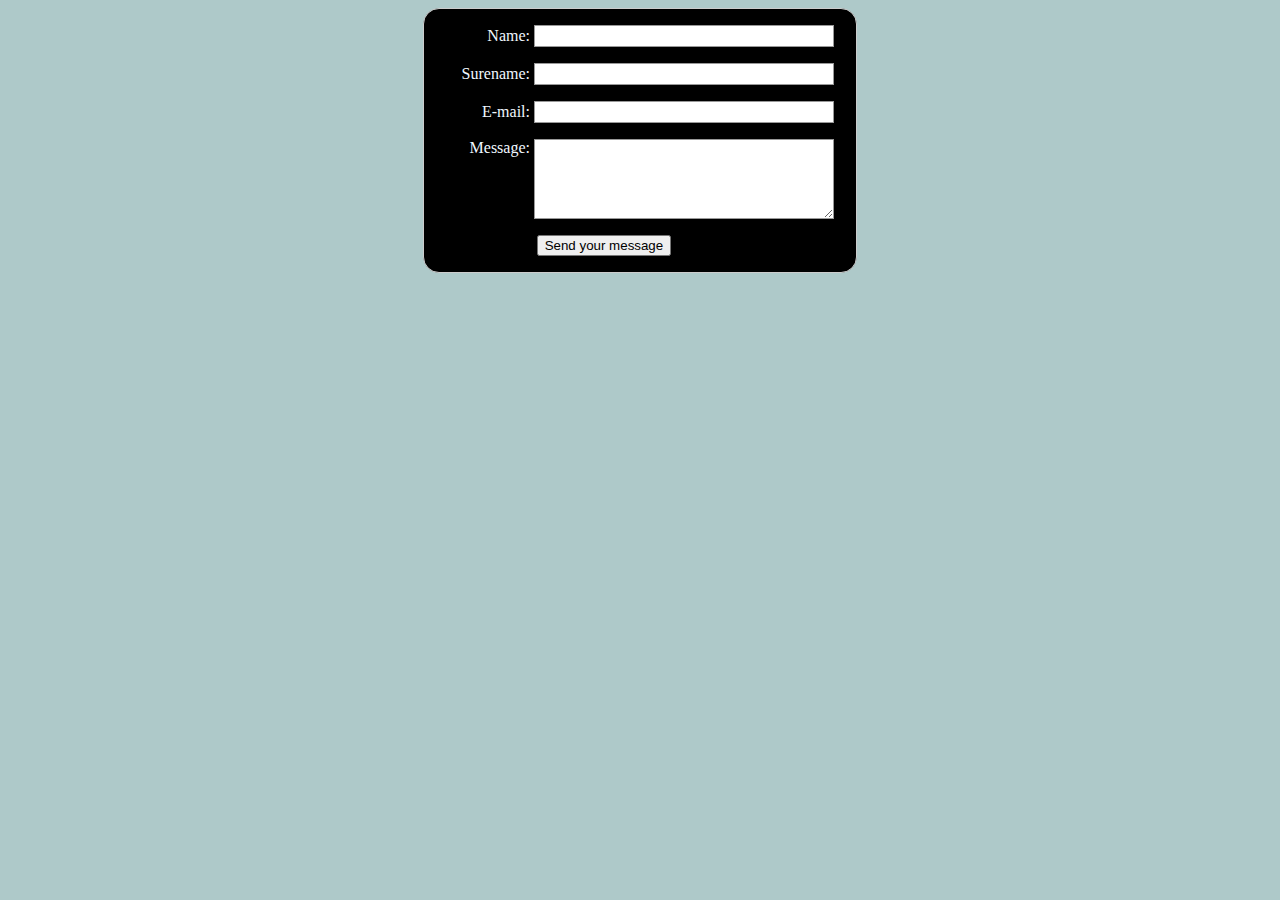
<file: lesson-11/Forms.html>
<!DOCTYPE html>
<html lang="en">
<head>
    <meta charset="UTF-8">
    <meta http-equiv="X-UA-Compatible" content="IE=edge">
    <meta name="viewport" content="width=device-width, initial-scale=1.0">
    <link rel="stylesheet" href="styles.css">
    <title>My Form</title>
</head>
<body>

    <form action="get">

        <ul>
            <li>
              <label for="name">Name:</label>
              <input type="text" required name="user_name">
            </li>
            <li>
                <label for="surename">Surename:</label>
                <input type="text" required name="user_surename">
              </li>
            <li>
              <label for="mail">E-mail:</label>
              <input type="email" required name="user_email">
            </li>
            <li>
              <label for="msg">Message:</label>
              <textarea required name="user_message"></textarea>
            </li>

            <li class="button">
                <button type="submit">Send your message</button>
              </li>
           </ul>

    </form>
    
</body>
</html>
</file>
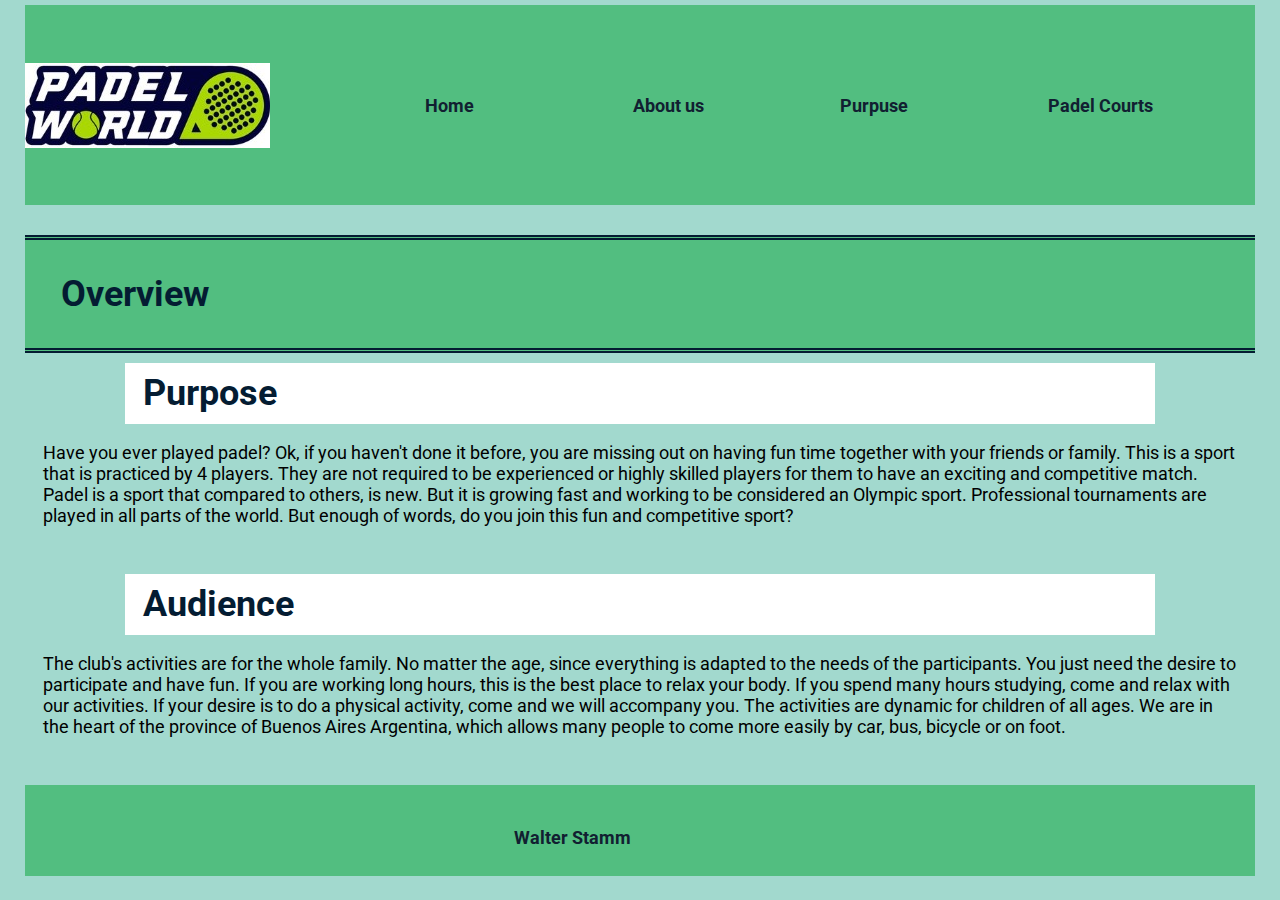
<file: padelSite/fp-siteplan.html>
<!DOCTYPE html>
<html lang="en">
<head>
    <meta charset="UTF-8">
    <meta http-equiv="X-UA-Compatible" content="IE=edge">
    <meta name="viewport" content="width=device-width, initial-scale=1.0">
    <link rel="stylesheet" href="css/styles.css">
    <link rel="preconnect" href="https://fonts.googleapis.com">
    <link rel="preconnect" href="https://fonts.gstatic.com" crossorigin>
    <link href="https://fonts.googleapis.com/css2?family=Roboto:wght@300&display=swap" rel="stylesheet">
    <title>Padel World Center</title>
</head>
<body>
    <header>
      <img src="images/logo.jpg" alt="logo">
      <nav>
        <ul>
          <a href="#"><li>Home</li></a>
          <a href="#"><li>About us</li></a>
          <a href="purpuse.html"><li>Purpuse</li></a>
          <a href="courts.html"><li>Padel Courts</li></a>
        </ul>
      </nav>
    </header>

    <main>
      



        <h2>Overview</h2>
      <section>
      <h3>Purpose</h3>
        <p>
            Have you ever played padel?
            Ok, if you haven't done it before, you are missing out on having fun time together with your friends or family. This is a sport that is practiced by 4 players. They are not required to be experienced or highly skilled players for them to have an exciting and competitive match.
            Padel is a sport that compared to others, is new. But it is growing fast and working to be considered an Olympic sport. Professional tournaments are played in all parts of the world.

            But enough of words, do you join this fun and competitive sport?
        </p>
      </section>

      <section>
       <h3>Audience</h3>
      <p>
        The club's activities are for the whole family. No matter the age, since
        everything is adapted to the needs of the participants. You just need
        the desire to participate and have fun. If you are working long hours,
        this is the best place to relax your body. If you spend many hours
        studying, come and relax with our activities. If your desire is to do a
        physical activity, come and we will accompany you. The activities are
        dynamic for children of all ages.
        We are in the heart of the province of Buenos Aires Argentina, which allows many people to come more easily by car, bus, bicycle or on foot.
      </p>

    </section>
    </main>

    <footer>
      <h4>Walter Stamm</h4>
    </footer>
</body>
</html>
</file>
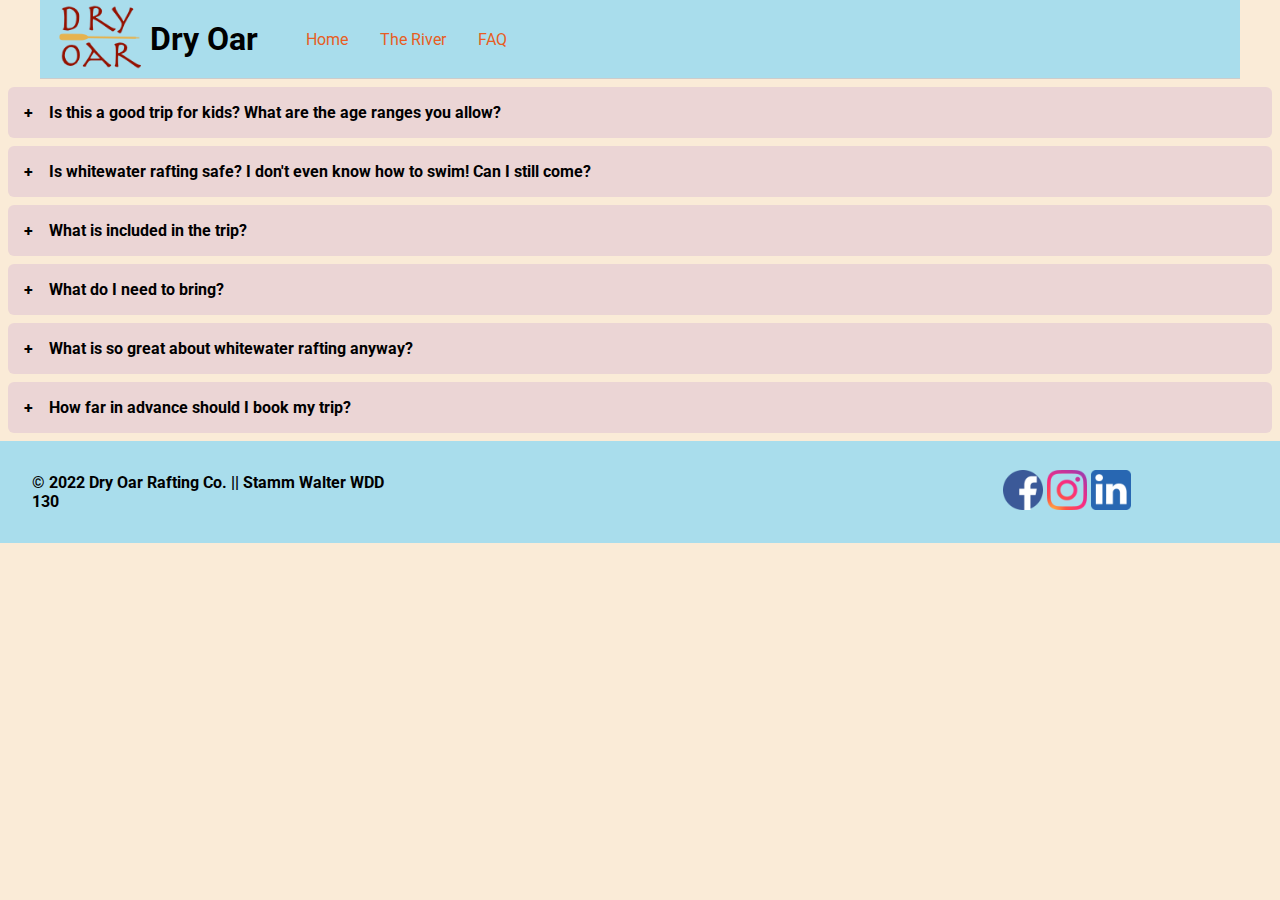
<file: rafting/FAQ.html>
<!DOCTYPE html>
<html lang="en">
<head>
    <meta charset="UTF-8">
    <meta http-equiv="X-UA-Compatible" content="IE=edge">
    <meta name="viewport" content="width=device-width, initial-scale=1.0">
    <link rel="stylesheet" href="./css/style.css">
    <link rel="preconnect" href="https://fonts.googleapis.com">
    <link rel="preconnect" href="https://fonts.gstatic.com" crossorigin>
    <link href="https://fonts.googleapis.com/css2?family=Roboto:wght@300&display=swap" rel="stylesheet">
    <title>FAQ</title>
</head>
<body>
    <header>
        <picture class="logo">
            <img src="./images/dryoarlogo.png" alt="Dry Oar"> 
        </picture>
            <h1>Dry Oar</h1>
            <nav>
                <ul>
                    <li><a href="index.html">Home</a></li>
                    <li><a href="rivers.html">The River</a></li>
                    <li><a href="FAQ.html">FAQ</a></li>
                </ul>
            </nav>
    </header>
    
    <main>
        <section>
        <details>
            <summary>Is this a good trip for kids? What are the age ranges you allow?</summary>
            <p>Absolutely this is a good trip for children of all ages. We have found however that children over the age of 8 seem to enjoy it more overall (And parents especially enjoy it more if their children are all over 8). A common concern we get from parents is that their children will be bored stuck on a boat for hours at a time. Surprisingly we deal with very few bored children of any age. The areas we are rafting through are some of the most beautiful in the world, and you never know what you might see around any corner. Not to mention the rapids which keep things very interesting. Each boat also comes equipped with a guide. It has been proven that river guides are unable to go for very long at all without telling stories...some of which are even true!</p>
          </details>

          <details>
            <summary>Is whitewater rafting safe? I don't even know how to swim! Can I still come?</summary>
            <p>As with all adventure sports, there is an inherent and assumed element of risk. To help ensure your safety, our guides are all certified in Wilderness First aid and all start with at least 3 years of rafting experience. The most common injuries are sunburns and injuries that occur on land. Everyone on commercial rafting trips wears coast guard approved life vest or personal flotation device (PFD). Many non swimmers go on rafting trips and have a great time. Your guide will give you an in depth and engaging safety talk before your trip begins explaining what you should prepare for and do in the event that you fall out of the raft.</p>
          </details>

          <details>
            <summary>What is included in the trip?</summary>
            <p>We will provide all necessary camping equipment. This includes a sleeping bag, foam pad, waterproof duffle bag, small waterproof day bag, tent and a cot, eating utensils and camping chair. We provided water and lemonade during the day. Coffee, tea and hot chocolate are provided during the morning and evening hours. You may bring beer, liquor and soft drinks (in reasonable amounts, 2 cans per day). You may purchase these items either the night before the trip, or on your way to the put-in. 3 meals per day, plus snacks</p>
          </details>

          <details>
            <summary>What do I need to bring?</summary>
            <p>The most effective way to plan for temperature and weather changes in the Canyon is to be prepared for both hot & dry and cold & wet Rain jacket and rain pants- do not bring ponchos Quick dry shirts and shorts long sleeve cotton shirt and pants- helps keep you cooler on hot days. Button down shirts provide more sun protection on the neck Light Weight Cotton Pant, Nylon Pant or Sarong the best thing for men to wear are swim trunks as shorts if you are cold natured, bring polypropylene long underwear top and bottom Women wear swim suits or quick dry underwear and sport bras as a base layer during the day. Over the base layer, wear a pair of quick dry shorts and the shirt of your choice (polypropylene if you are cold, cotton if you are hot). Two piece swim suits are convenient when changing or going to the bathroom. hat- large brim hat offers protection from the sun with a good quality strap. Sunglasses with strap socks- used for hiking and to protect your feet from the sun. sandals or water shoes- if not used to hiking in these, bring a pair of shoes you have hiked in before camper wear: Bring something comfortable to wear around camp. Cotton dresses, skirts and sarongs are all popular options. Sleep wear: You might choose to sleep in your camp wear. Otherwise, you might like to bring something comfortable to sleep in. water bottle small day pack for hikes moisturizing lotion headlamp or flashlight moleskin waterproof sunscreen and lip balm optional items: gloves fleece jacket towel bandana small pillow hygiene products: toothpaste, toothbrush, tissue, nail clippers, feminine hygiene products, extra eyeglasses or contacts, biodegradable soap and shampoo camera equipment book, watercolors, journal and pen</p>
          </details>

          <details>
            <summary>What is so great about whitewater rafting anyway?</summary>
            <p>Are you kidding me! What's not great about whitewater rafting!...Let's describe a common day on the river. Arise in the soft light of the early morning after a night spent sleeping under a beautiful starry sky. Have a hearty warm breakfast of fresh blueberry pancakes or omelets to order, then pack your things and prepare for the day. The day is filled with some combination of swift water, rapids, calms, hikes, history, geology, stories, and more good food. We try to hit camp around 4 or 5, after setting up your cot you can relax with a good book or good company by the river, or explore around camp while your guides prepare your dinner...something perhaps like steak and potatoes, or grilled salmon...and dutch oven brownies...you won't forget the dutch oven brownies. After dinner it's more relaxing, and you might even be able to talk your guide into another story or two to send you off to bed under more stars than you thought were possible.</p>
          </details>

          <details>
            <summary>How far in advance should I book my trip?</summary>
            <p>If you have specific dates you need, we recommend booking a year in advance. If you can be more flexible 6 months in advance is usually sufficient.</p>
          </details>

        </section>
    </main>

    <footer>
        <div class="author">
            <h4>© 2022 Dry Oar Rafting Co. || Stamm Walter WDD 130</h4>
            </div>
            <div class="conteinerFooter">
                <div class="socialMedia">
            <a href="https://www.facebook.com/"><img src="./images/facebook.png" alt="Facebook"></a>
             <a href="https://www.instagram.com/"> <img src="./images/instagram.png" alt="Instagram"></a>
            <a href="https://www.linkedin.com/"><img src="./images/linkedin.png" alt="Linkedin"></a>
            </div>
        </div>

    </footer>
</body>
</html>
</file>
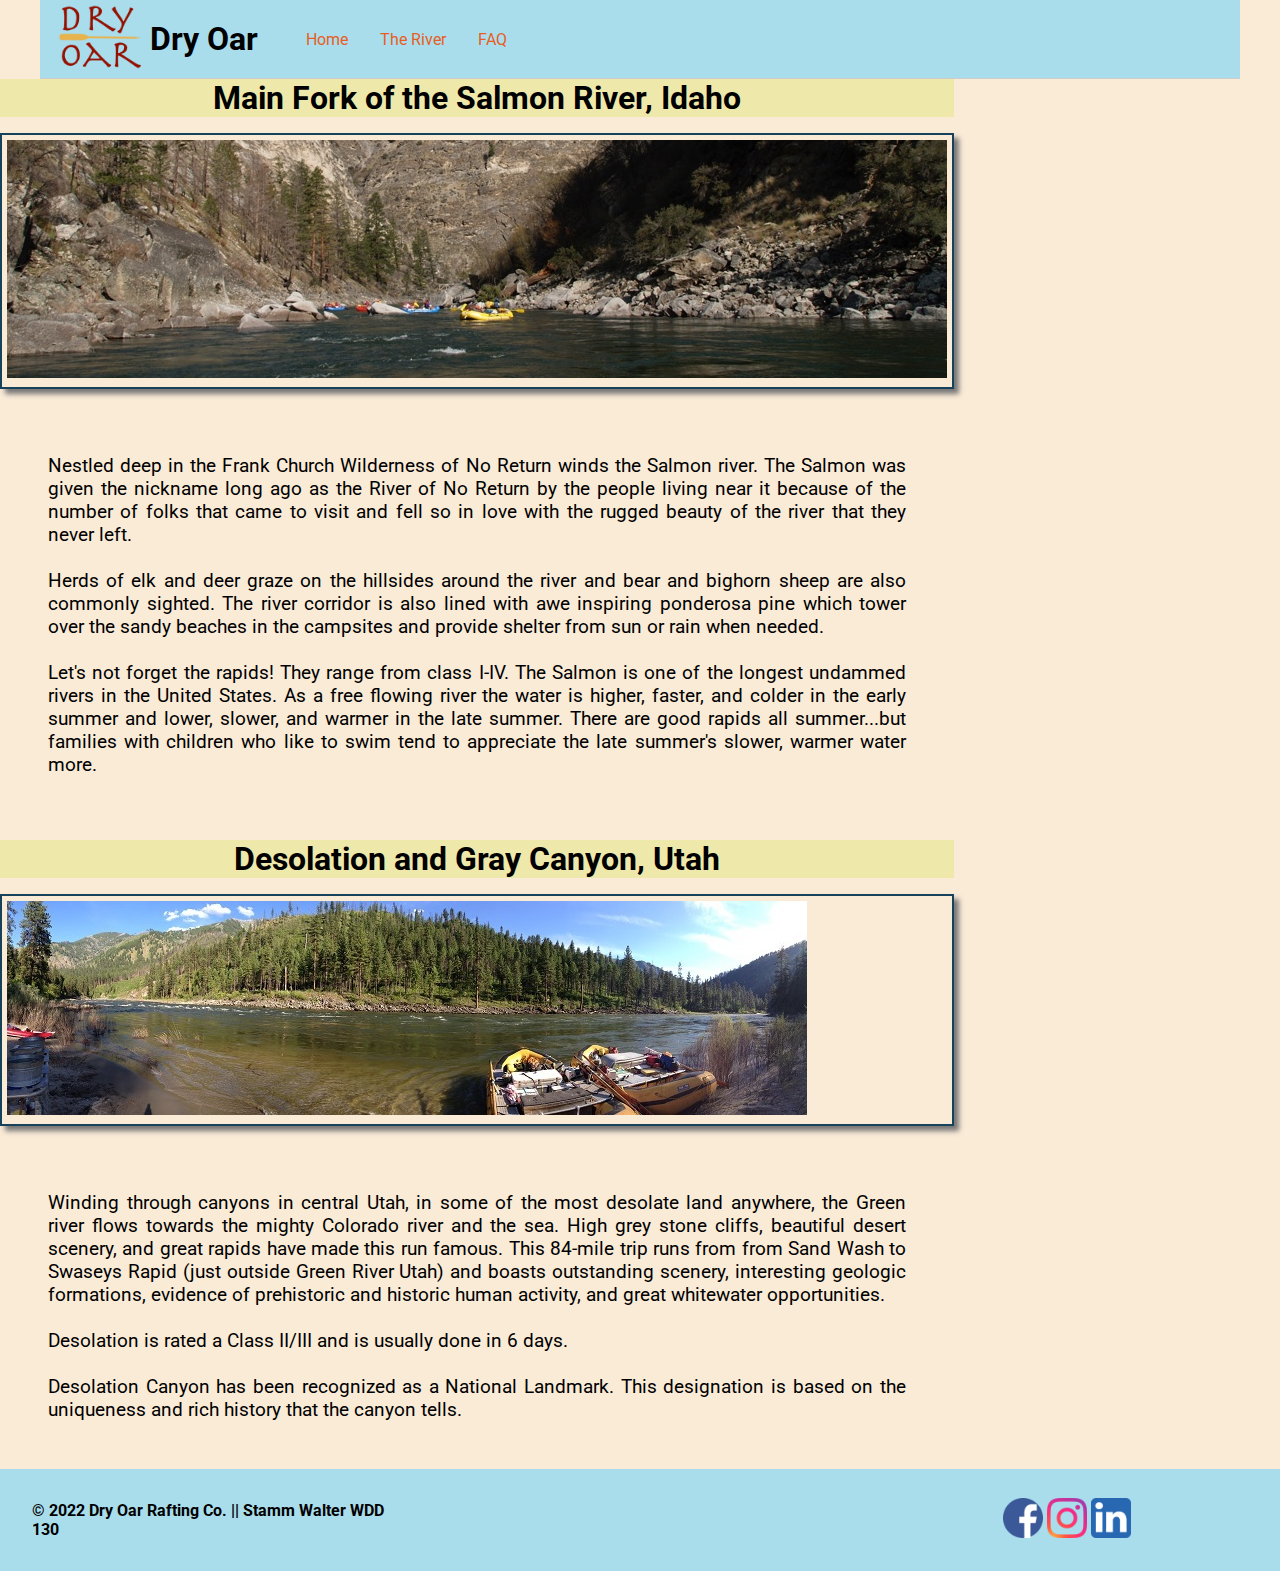
<file: rafting/rivers.html>
<!DOCTYPE html>
<html lang="en">
<head>
    <meta charset="UTF-8">
    <meta http-equiv="X-UA-Compatible" content="IE=edge">
    <meta name="viewport" content="width=device-width, initial-scale=1.0">
    <meta name="description" content="Rafting website">
    <link rel="stylesheet" href="./css/style.css">
    <link rel="preconnect" href="https://fonts.googleapis.com">
    <link rel="preconnect" href="https://fonts.gstatic.com" crossorigin>
    <link href="https://fonts.googleapis.com/css2?family=Roboto:wght@300&display=swap" rel="stylesheet">
    <title>Rivers</title>
</head>
<body>
    <header>
        <picture class="logo">
            <img src="./images/dryoarlogo.png" alt="Dry Oar"> 
        </picture>
            <h1>Dry Oar</h1>
            <nav>
                <ul>
                    <li><a href="index.html">Home</a></li>
                    <li><a href="rivers.html">The River</a></li>
                    <li><a href="FAQ.html">FAQ</a></li>
                </ul>
            </nav>
    </header>

    <main>
        <div class="home-grid">
            <h2 class="page-headline">Main Fork of the Salmon River, Idaho</h2>
            <div class="page-img">
              <img
                src="images/main-fork.jpg"
                alt="two rafts on the river"
              />
            </div>
  
            <p class="page-paragraph">
              Nestled deep in the Frank Church Wilderness of No Return winds the
              Salmon river. The Salmon was given the nickname long ago as the
              River of No Return by the people living near it because of the
              number of folks that came to visit and fell so in love with the
              rugged beauty of the river that they never left.<br>
            
             
             <br> Herds of elk and deer graze on the hillsides around the river and
              bear and bighorn sheep are also commonly sighted. The river corridor
              is also lined with awe inspiring ponderosa pine which tower over the
              sandy beaches in the campsites and provide shelter from sun or rain
              when needed.<br>
           
              <br>Let's not forget the rapids! They range from class I-IV. The Salmon
              is one of the longest undammed rivers in the United States. As a
              free flowing river the water is higher, faster, and colder in the
              early summer and lower, slower, and warmer in the late summer. There
              are good rapids all summer...but families with children who like to
              swim tend to appreciate the late summer's slower, warmer water more.
            </p>
  
            <h2 class="page-headline">Desolation and Gray Canyon, Utah</h2>
  
            <div class="page-img">
              <img
                src="images/riverwide.jpg"
                alt=" raft on the rapids"
              />
            </div>
  
            <p class="page-paragraph">
              Winding through canyons in central Utah, in some of the most
              desolate land anywhere, the Green river flows towards the mighty
              Colorado river and the sea. High grey stone cliffs, beautiful desert
              scenery, and great rapids have made this run famous. This 84-mile
              trip runs from from Sand Wash to Swaseys Rapid (just outside Green
              River Utah) and boasts outstanding scenery, interesting geologic
              formations, evidence of prehistoric and historic human activity, and
              great whitewater opportunities.<br>
            
  
          
              <br>Desolation is rated a Class II/III and is usually done in 6 days.<br>
           
  
           
             <br> Desolation Canyon has been recognized as a National Landmark. This
              designation is based on the uniqueness and rich history that the
              canyon tells.
            </p>
          </div>


    </main>

    <footer>
        <div class="author">
            <h4>© 2022 Dry Oar Rafting Co. || Stamm Walter WDD 130</h4>
            </div>
            <div class="conteinerFooter">
                <div class="socialMedia">
            <a href="https://www.facebook.com/"><img src="./images/facebook.png" alt="Facebook"></a>
             <a href="https://www.instagram.com/"> <img src="./images/instagram.png" alt="Instagram"></a>
            <a href="https://www.linkedin.com/"><img src="./images/linkedin.png" alt="Linkedin"></a>
            </div>
        </div>
    </footer>
</body>
</html>
</file>
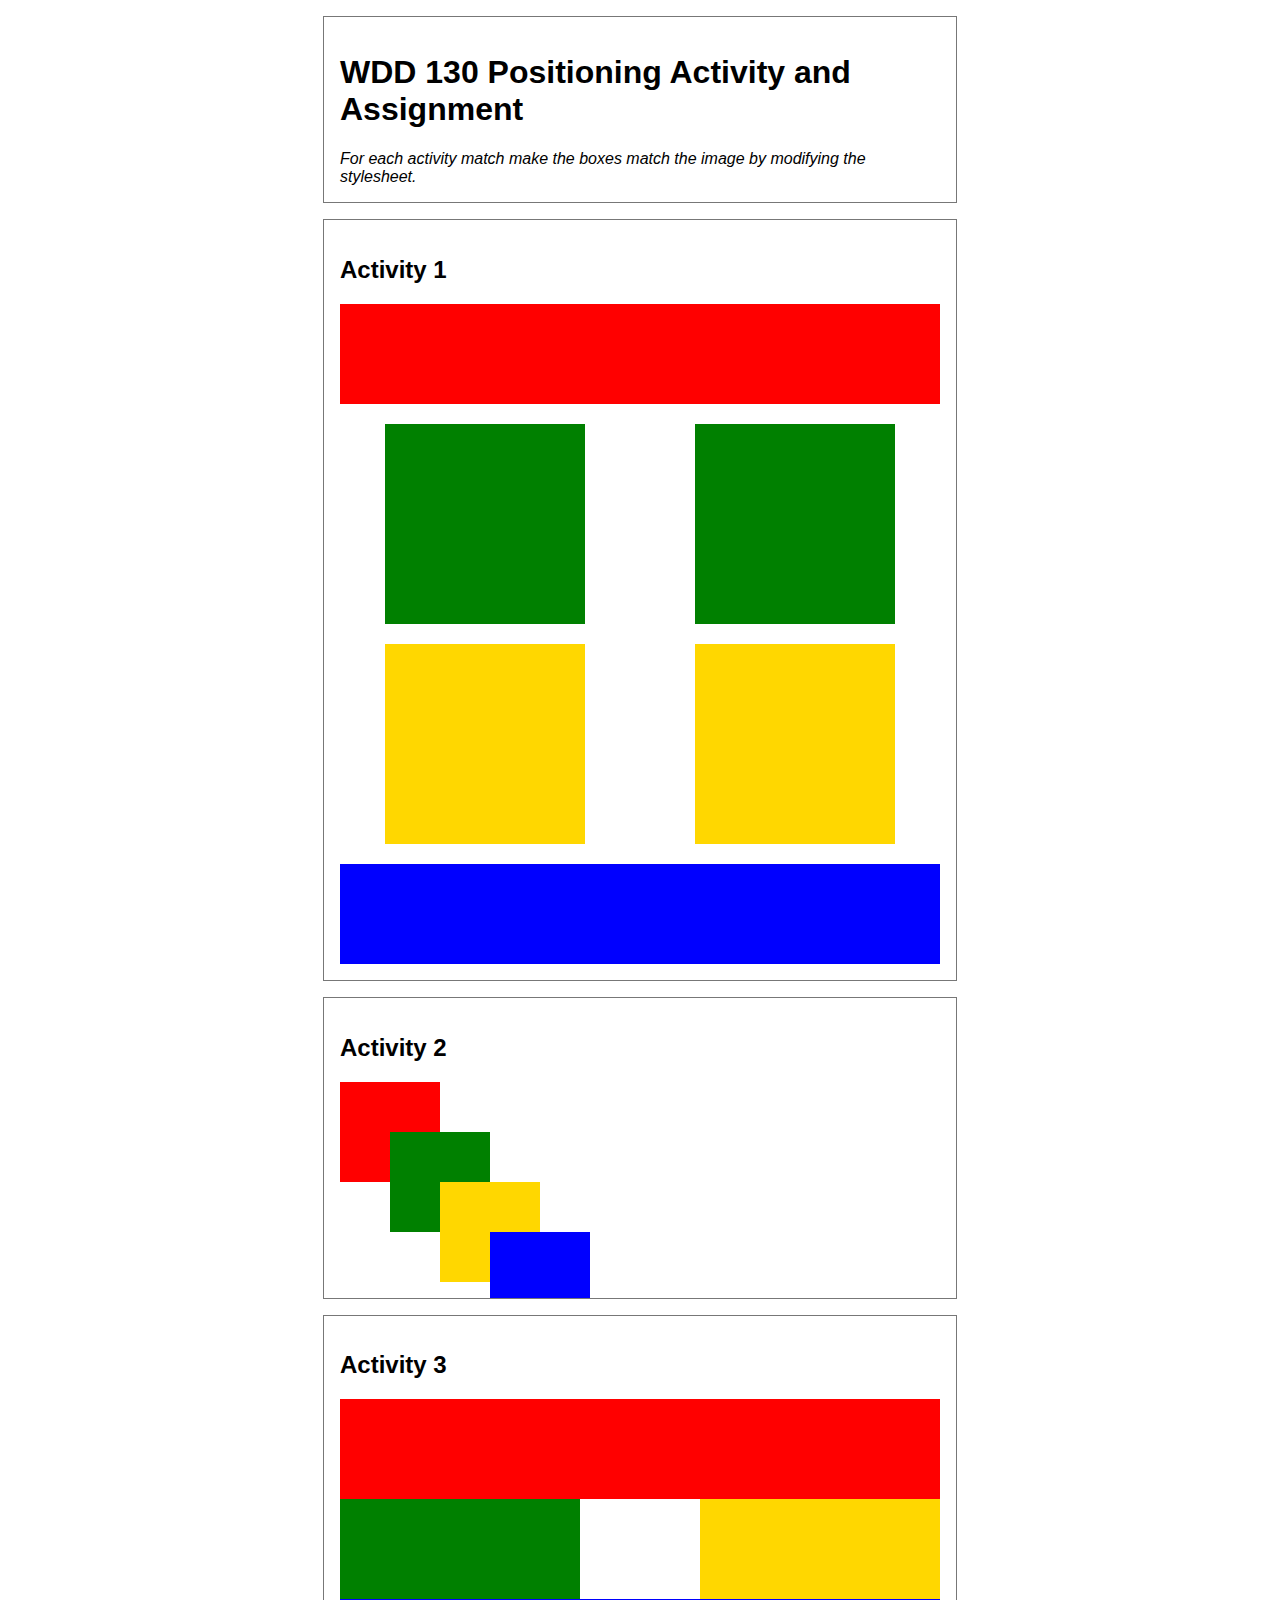
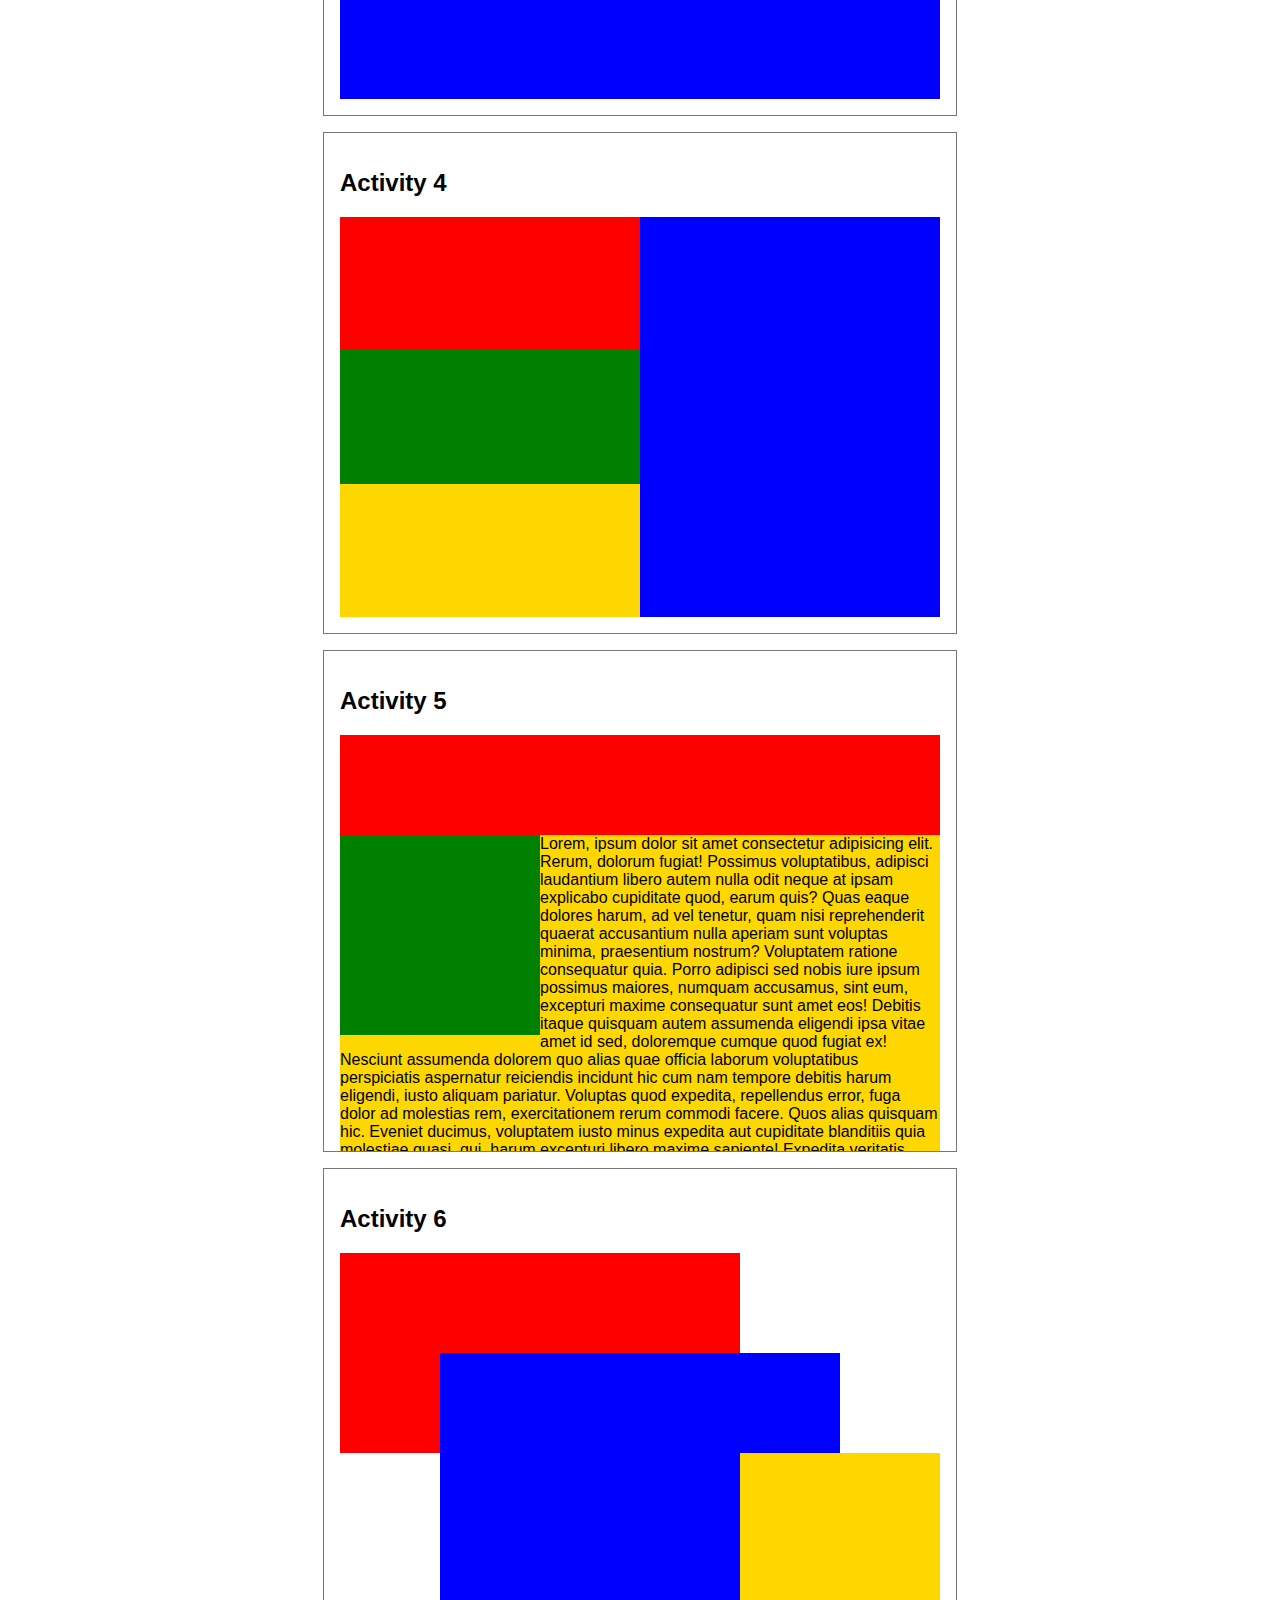
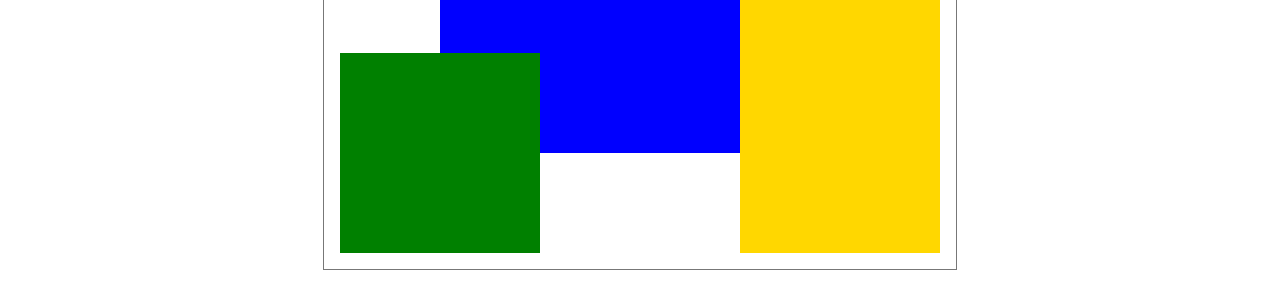
<file: week06/positioning.html>
<!DOCTYPE html>
<html lang="en">
  <head>
    <meta charset="UTF-8" />
    <meta http-equiv="X-UA-Compatible" content="ie=edge" />
    <meta name="viewport" content="width=device-width, initial-scale=1.0" />
    <title>WDD 130 Positioning Activity and Assignment</title>
    <meta
      name="description"
      content="This document provides a starting point for the CSS positioning activity and assignment in WDD 130 at BYU-Idaho."
    />
    <link rel="stylesheet" href="./style.css" />
  </head>
  <body>
    <div class="activity">
      <h1>WDD 130 Positioning Activity and Assignment</h1>
      <em
        >For each activity match make the boxes match the image by modifying the
        stylesheet.</em
      >
    </div>
    <div class="activity">
      <h2>Activity 1</h2>
      <div class="content1">
        <div class="red1"></div>
        <div class="green1"></div>
        <div class="green1"></div>
        <div class="yellow1"></div>
        <div class="yellow1"></div>
        <div class="blue1"></div>
      </div>
    </div>
    <div class="activity">
      <h2>Activity 2</h2>
      <div class="content2">
        <div class="red2"></div>
        <div class="green2"></div>
        <div class="yellow2"></div>
        <div class="blue2"></div>
      </div>
    </div>
    <div class="activity">
      <h2>Activity 3</h2>
      <div class="content3">
        <div class="red3"></div>
        <div class="green3"></div>
        <div class="yellow3"></div>
        <div class="blue3"></div>
      </div>
    </div>
    <div class="activity">
      <h2>Activity 4</h2>
      <div class="content4">
        <div class="red4"></div>
        <div class="green4"></div>
        <div class="yellow4"></div>
        <div class="blue4"></div>
      </div>
    </div>
    <div class="activity">
      <h2>Activity 5</h2>
      <div class="content5">
        <div class="red5"></div>
        <div class="green5"></div>
        <div class="yellow5">
          Lorem, ipsum dolor sit amet consectetur adipisicing elit. Rerum,
          dolorum fugiat! Possimus voluptatibus, adipisci laudantium libero
          autem nulla odit neque at ipsam explicabo cupiditate quod, earum quis?
          Quas eaque dolores harum, ad vel tenetur, quam nisi reprehenderit
          quaerat accusantium nulla aperiam sunt voluptas minima, praesentium
          nostrum? Voluptatem ratione consequatur quia. Porro adipisci sed nobis
          iure ipsum possimus maiores, numquam accusamus, sint eum, excepturi
          maxime consequatur sunt amet eos! Debitis itaque quisquam autem
          assumenda eligendi ipsa vitae amet id sed, doloremque cumque quod
          fugiat ex! Nesciunt assumenda dolorem quo alias quae officia laborum
          voluptatibus perspiciatis aspernatur reiciendis incidunt hic cum nam
          tempore debitis harum eligendi, iusto aliquam pariatur. Voluptas quod
          expedita, repellendus error, fuga dolor ad molestias rem,
          exercitationem rerum commodi facere. Quos alias quisquam hic. Eveniet
          ducimus, voluptatem iusto minus expedita aut cupiditate blanditiis
          quia molestiae quasi, qui, harum excepturi libero maxime sapiente!
          Expedita veritatis similique porro, mollitia aperiam tempore.
        </div>
        <div class="blue5"></div>
      </div>
    </div>
    <div class="activity">
      <h2>Activity 6</h2>
      <div class="content6">
        <div class="red6"></div>
        <div class="green6"></div>
        <div class="yellow6"></div>
        <div class="blue6"></div>
      </div>
    </div>
  </body>
</html>
</file>
<file: rafting/css/style.css>
* {
  margin: 0;
  padding: 0;
  box-sizing: border-box;
}
body {
  font-family: "Roboto", sans-serif;
  background-color: antiquewhite;
}

p{
  padding: 3rem;
}
 
ul{
  list-style: none;
	padding: 0;
	margin: 0;
  display: flex;
	top: 50px;
	right: 0;
	overflow: hidden;
}

ul a{
  display: block;
	color: navy;
	padding: 0.5rem 1rem;
	text-decoration: none;
}

nav a {
  
  color: #e75d23;
  display: block;
	padding: 0.5rem 1rem;
	text-decoration: none;
  }

header a:hover {  
background-color: goldenrod;
}
nav {
  
  margin: 0 2rem;
  flex: 1 1 25%;
  position: relative;
   text-align: right;
  }
  .navigation li {
    display: none;
  }
h3 {
  color: brown;
}
header {
  background-color: #a9ddec;
  display: flex;
  margin: auto;
  align-items: center;
  max-width: 1200px;
  border-bottom: 1px solid #ccc;
}
.logo img {
	margin: 0 .25rem 0 1rem;
	width: 90px;
	height: auto;
}


.sectionOne{
  display: grid;
  grid-template-columns: 1fr 1fr;
  padding: 1rem;

}

.sectionTwo img{
  grid-row: 1/2;
}

.sectionTwo{
  display: grid;
  grid-template-columns: 1fr 1fr;
  padding: 1rem;

}

.divTwo{
  grid-column:2/3 ;
}

footer {
  background-color: #a9ddec;
  display:grid;
  grid-template-columns: 1fr 1fr 1fr;
  grid-row: 3/4;
  grid-column: 2/3;
  grid-auto-flow: 1fr;
}

a {
  color: white;
}

footer img {
  height: 40px;
  width: auto;
}
h4{
  padding: 2rem;
}


.conteinerFooter{
  display: flex;
  grid-column: 3/4;
  text-align: center;
 
}

.socialMedia{
  margin: auto;
}


.home-grid {
  display: grid;
  grid-template-columns: repeat(5, 1fr);
  grid-gap: 1em;
}

.page-headline{
  text-align: center;
 background-color: #eee8aa;
  font-size: 2em;
grid-column: 1/2;

}

.page-paragraph{
  text-align: justify;
 margin: 1px 0 0 0;
 grid-column: 1/2;
 font-size: 1.2em;
 
 }

.page-img{
  display: block;
   width: 100%;
   grid-column: 1/2;
   grid-gap: 1em;
  border: 2px solid #16425b;
  padding: 5px;
  box-shadow: 5px 5px 5px #787777;  
  }


  details{
    background: #ebd5d5;
    padding: 1rem;
    margin: 0.5rem;
    border-radius: 6px;
    cursor: pointer;
  }

  summary{
    list-style: none;
    font-weight: bold;
  }

  summary::before{
    content: '+';
    padding-right: 1rem;
  }

  details[open] summary::before{
    content: '-';
  }
</file>
<file: week4/css/style.css>
*{
    margin: 0;
    padding: 0 ;
}

body{
    font-family: 'Roboto', sans-serif;
}
h3{
    color: blue;
}
header{
    background-color: #324C95;
    display: grid;
    align-items: center;
    justify-content: center;
}

footer{
    background-color: #57C7A2;
    display: grid;
    align-items: center;
    justify-content: center;
}

.page{
    max-width: 960px;
    margin: 0 auto;
}
a{
    color: white;
}
</file>
<file: css/style.css>
body{
    font-family: 'Roboto', sans-serif;
}

h3{
    color: blue;
}
</file>
<file: lesson-11/styles.css>
form {
    color: aliceblue;
    background-color: black;
    margin: 0 auto;
    width: 400px;
    padding: 1em;
    border: 1px solid #CCC;
    border-radius: 1em;
  }

  label {
    display: inline-block;
    width: 90px;
    text-align: right;
  }

  ul {
    list-style: none;
    padding: 0;
    margin: 0;
  }

  input,textarea {

  font: 1em sans-serif;

 
  width: 300px;
  box-sizing: border-box;

  border: 1px solid #999;
}
textarea {
    
    vertical-align: top;
  
   
    height: 5em;
  }
  
  .button {
    padding-left: 90px; 
  }
  
  button {
    margin-left: .5em;
  }
  form li + li {
    margin-top: 1em;
  }
  

  body{
      background-color: rgb(174, 201, 201);
  }

  button:hover{
      background-color: rgb(170, 170, 189);
  }
</file>
<file: padelSite/css/styles.css>
.home-grid,
nav ul,
.imgHome {
  display: block;
}

  ul {
  list-style: none;
  padding: 0;
  margin: 0;
}

header {
  align-items: center;
  display: grid;
  grid-template-columns: 400px auto;
  grid-template-rows: 200px auto;

  background-color: #52BE80;
}

.logo-box {
  background-color: #ffffff;
  border: 8px solid #26597e;
  border-radius: 40px 50px 10px 10px;
   max-width: 90%;
}

.logo-box img{
  padding: 2rem;
  margin-left: 1.5rem;;
}


nav a {
  color: #112031;
  text-decoration: none;
  font-weight: bolder;
  
}

a:hover {
  color: #00dabd;
  background-color: #ffffff;
  
}


#content {
  background-color: #ffffff;
  width: 960px;
  margin: 0 auto;
  padding: 1.9em;
}

.imgHome {
  display: grid;
  grid-template-columns: 1fr 1fr;
  
}
.imgHome img {
  width: 100%;
  grid-column: 1 / -1; 
  grid-row: 1/6;
}

.home-grid {
  display: grid;
  grid-template-columns: repeat(5, 1fr);
  grid-gap: 1em;
}


.page2{
  display: grid;
  grid-template-columns: repeat(5, 1fr);
  grid-gap: 1em;
}






body {
  background-color: #A2D9CE;
  font-family: 'Roboto', sans-serif;
  padding: 5px 25px;
  font-size: 18px;
  margin: 0;
  color: #000000;
}

h1 {
  font-family: 'Roboto', sans-serif;
  font-size: 32px;
  color: white
}


h2 {
  background-color: #52BE80;
  font-family: 'Roboto', sans-serif;
  padding: 1em;
  font-size: 2em;
  line-height: 0.5em;
  margin: 30px 0 0 0;
  color: #041c32;
  border-top: 5px double;
  border-bottom: 5px double;
  line-height: 1em;
}




p {
  padding: 1em;
  margin: 0 0 30px 0;
  font-family: Roboto, Monserrat, SourceSans3;
}

h3 {
  background-color: #ffffff;
  font-family: Monserrat, Roboto, SourceSans3;
  padding: 0.5em;
  font-size: 2em;
  line-height: 0.5em;
  margin: 10px 100px 0;
  color: #041c32;
  line-height : 25px;
}


.action {
  margin: 4em 2em;
  padding: 0.5em;
  text-align: center;
  background-color: rgba(240, 240, 240, 0.5);
  font-size: 0.8em;
  grid-column: 2;
  grid-row: 1;
}
.action a {
  line-height: 2em;
  width: 10em;
  background-color: #ffffff;
  font-size: 1.5em;
  padding: 0.5em;
  text-decoration:none;
  color: #000000;
  border: 1px solid;
}

.homeTitle {

  font-size: 2em;
  margin: 30px 0 0 0;
  grid-column: 1/4;
  grid-row: 1/2;
}

.homeParagraph {
  grid-column: 1/4;
  font-size: 1.2em;
  grid-gap: 1em;
}

.homeTitle2 {
  
  font-size: 2em;
   
  grid-column: 4/6;
grid-row: 3/4;
}

.homeParagraph2 {
  grid-column: 4/6;
  grid-row: 4/6;
  font-size: 1.2em;
  grid-gap: 0em;
  margin: -20px 0;
 
}

.homeRightImg {

  grid-column: 4/6;
  grid-row: 1/3;
  grid-gap: 1em;
  border: 2px solid #16425b;
  padding: 5px;
  box-shadow: 5px 5px 5px #787777;
    align-self: center;
   margin-top: -10em;
  
}

.homeLeftImg {
   max-width: 70%;
  grid-column: 1/4;
  grid-row: 3/5;
  grid-gap: 1em;
border: 2px solid #16425b;
    box-shadow: 5px 5px 5px #787777;

  padding: 5px;
    align-self: center;
  margin-top: -3em;
}

.homeRightImg img 
{
  max-width: 100%;
  }

.homeLeftImg img

{
  max-width: 100%;
  }
  
.courtLeftImg{
  
  grid-column: 1/3;
  grid-row: 1/3;
  grid-gap: 1em;
border: 2px solid #16425b;
  padding: 5px;
  box-shadow: 5px 5px 5px #787777;
    align-self: center;
   margin-top: -4em;
}


.courtTitle{
  
  font-size: 2em;
   
  grid-column: 3/8;
grid-row: 1/2;
}

.courtParagraph{
  grid-column: 3/6;
  grid-row: 2/2;
  font-size: 1.2em;
  grid-gap: 4em;
}

.courtheadline{

  font-size: 2em;
  margin: 30px 0 0 0;
  grid-column: 1/4;
  grid-row: 3/4;
}

.courtParagraph2{
  grid-column: 1/4;
  grid-row: 4/8;
  font-size: 1.2em;
  grid-gap: 0em;
}

.courtRightImg{
  max-width: 100%;
  grid-column: 4/6;
  grid-row: 4/5;
  grid-gap: 1em;
  border: 2px solid #16425b;
  padding: 5px;
  box-shadow: 5px 5px 5px #787777;
    align-self: center;
   margin-top: -7.5em;
   
}


.courtRightImg img 
{
  max-width: 100%;
  }

.courtLeftImg img

{
  max-width: 100%;
  }

.bannerPadel img {
  width: 100%;
  grid-column: 1 / -1; /* the -1 is just a fancy way to say "span all the columns" */
  grid-row: 1/6;
}

.container {
  margin: 4em 2em;
  padding: 0.5em;
  text-align: center;
  background-color: rgba(240, 240, 240, 0.5);
  font-size: 0.8em;
  grid-column: 2;
  grid-row: 1;

}




nav ul {
  display: grid;
  grid-template-columns: repeat(auto-fit, minmax(6em, 1fr));
  margin: 0;
  list-style: none;
}

footer {
  height: 55px;
  display: grid;
  grid-gap: 1em;
  width: 100%;
  padding: 1em 0;
  color: #112031;
  background-color: #52BE80;
  text-align: right;
  grid-template-columns: 1fr 1fr;
  
}

footer p {
  text-align: left;
}

.social {
  display: grid;
  grid-template-columns: 1fr 1fr 1fr;
  

  
  justify-self: center;
 
  grid-column: 5/6;
    width: 100%;
    text-align: right;
}

.social img {
  height: 55px;
  padding: 0.5em;
}




form {
  display: block;
  margin: 30px auto 30px;
  width: 400px;
  /* Form outline */
  padding: 1em;
  border: 1px solid #CCCCCC;
  border-radius: 1em;
  box-shadow: 5px 10px #9e8e74;
    background-color: #F1F1F1;
  
}



form li + li {
  margin-top: 1em;
}

label {
 
  display: inline-block;
  width: 90px;
  text-align: right;
}

input,
TextArea {
  
  font: 1em sans-serif;


  width: 300px;
  box-sizing: border-box;

 
  border: 1px solid #999999;
}

TextArea {
  
  vertical-align: top;

  /* Provide space to type some text */
  height: 5em;
}

input:focus,
TextArea:focus {

  border-color: #000000;
}



.button {
  /* Align buttons with the text fields */
  padding-left: 90px; /* same size as the label elements */
}

button {
  
  margin-left: .5em;
}

#feedback {
    background-color: antiquewhite;
    position: absolute;
    top: 0;
    left: 0;
    right: 0;
    padding: .5em;
    /* make this element invisible until we are ready for it */
    display: none;
        
}
.moveDown {
    margin-top: 3em;
}
</file>
<file: week06/style.css>
/* WDD 130 Positioning Activity */

/* Activity 1 Styles */
.content1 {
    display: grid;
    grid-template-columns: 1fr 1fr;
    justify-items: center;
    grid-gap: 20px;
  }
  .red1 {
    width: 100%;
    height: 100px;
    background-color: red;
    grid-column: 1/3
  }
  .green1 {
    width: 200px;
    height: 200px;
    background-color: green;
  }
  .yellow1 {
    width: 200px;
    height: 200px;
    background-color: gold;
  }
  .blue1 {
    width: 100%;
    height: 100px;
    background-color: blue;
    grid-column: 1/3;

  }
  
  /* Activity 2 Styles */
  .content2 {
    display: grid;
    grid-template-columns: 50px 50px 50px 50px;
    grid-template-rows: 50px 50px 50px 50px;

  }
  .red2 {
    width: 100px;
    height: 100px;
    background-color: red;
    grid-column: 1/3;
  }
  .green2 {
    width: 100px;
    height: 100px;
    background-color: green;
    grid-column: 2/4;
  }
  .yellow2 {
    width: 100px;
    height: 100px;
    background-color: gold;
    grid-column: 3/5;
  }
  .blue2 {
    width: 100px;
    height: 100px;
    background-color: blue;
    grid-column: 4/6;
  }
  
  /* Activity 3 Styles */
  .content3 {
    display: grid;
    grid-template-columns: 1fr 1fr;
    justify-items: center;
    grid-column-gap:20% ;
   
  }
  .red3 {
    width: 100%;
    height: 100px;
    background-color: red;
    grid-column: 1/3;
  }
  .green3 {
    width: 100%;
    height: 100px;
    background-color: green;
    margin-left: 0px;
    margin-top: 0;
    margin-bottom: 0;
    
  }
  .yellow3 {
    width: 100%;
    height: 100%;
    background-color: gold;
    margin-right: 0px;
  }
  .blue3 {
    width: 100%;
    height: 100px;
    background-color: blue;
    grid-column: 1/3;
  }
  
  /* Activity 4 Styles */
  .content4 {
    display: grid;
    grid-template-columns: 1fr 1fr;
    height: 400px;
  }
  .red4 {
    width: 100%;
    height: 100%;
    background-color: red;
    
  }
  .green4 {
    width: 100%;
    height: 100%;
    background-color: green;

  }
  .yellow4 {
    width: 100%;
    height: 100%;
    background-color: gold;
  }
  .blue4 {
    width: 100%;
    height: 100%;
    background-color: blue;
    grid-row: 1/4;
    grid-column: 2;
  
  }
  
  /* Activity 5 Styles */
  .content5 {
    
    height: 400px;
  }
  .red5 {
    width: 100%;
    height: 100px;
    background-color: red;
  }
  .green5 {
    width: 200px;
    height: 200px;
    background-color: green;
    float: left;
  }
  .yellow5 {
    width: 100%;
    height: auto;
    background-color: gold;
    
  }
  .blue5 {
    width: 100%;
    height: 100px;
    background-color: blue;
  }
  
  /* Activity 6 Styles */
  .content6 {
   
    display: grid;
    
    grid-template-columns: 1fr 1fr 1fr 1fr 1fr 1fr;
    grid-template-rows: 1fr 1fr 1fr 1fr 1fr 1fr;
  }
  .red6 {
    width: 400px;
    height: 200px;
    background-color: red;
    grid-column: 1/5;
    grid-row: 1/3;
  }
  .green6 {
    width: 200px;
    height: 200px;
    background-color: green;
    grid-row: 5/7;
    grid-column: 1/3;
    z-index: 10;

  }
  .yellow6 {
    width: 200px;
    height: 400px;
    background-color: gold;
    grid-row: 3/7;
    grid-column: 5/7;
    z-index: 10;
  }
  .blue6 {
    width: 400px;
    height: 400px;
    background-color: blue;
    grid-column: 2/6;
    grid-row: 2/6;
    
  }
  
  /* Do not change this container class */
  .activity {
    width: 600px;
    margin: 1rem auto;
    font-family: Arial, sans-serif;
    border: 1px solid #777;
    padding: 1rem;
    clear: both;
    overflow: auto;
  }
  
  .title {
    background-color: #ddd;
  }
</file>
